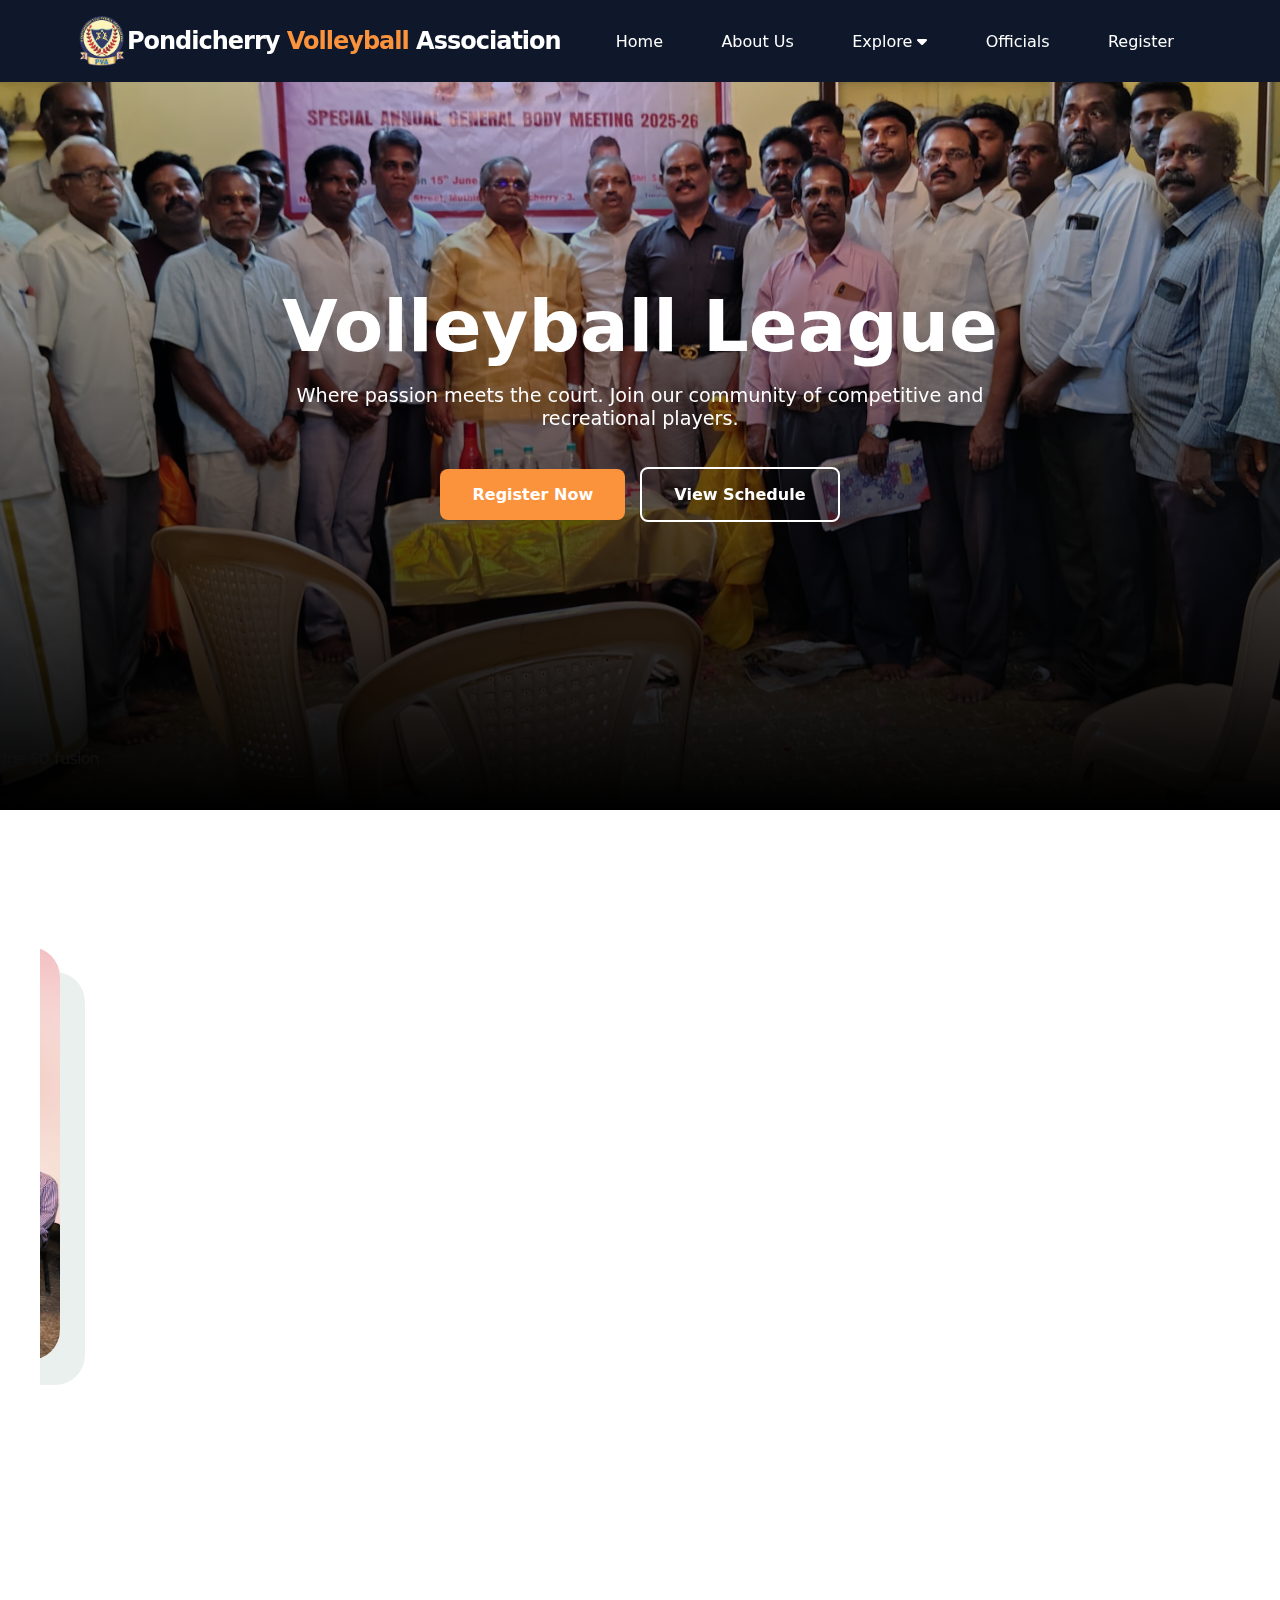
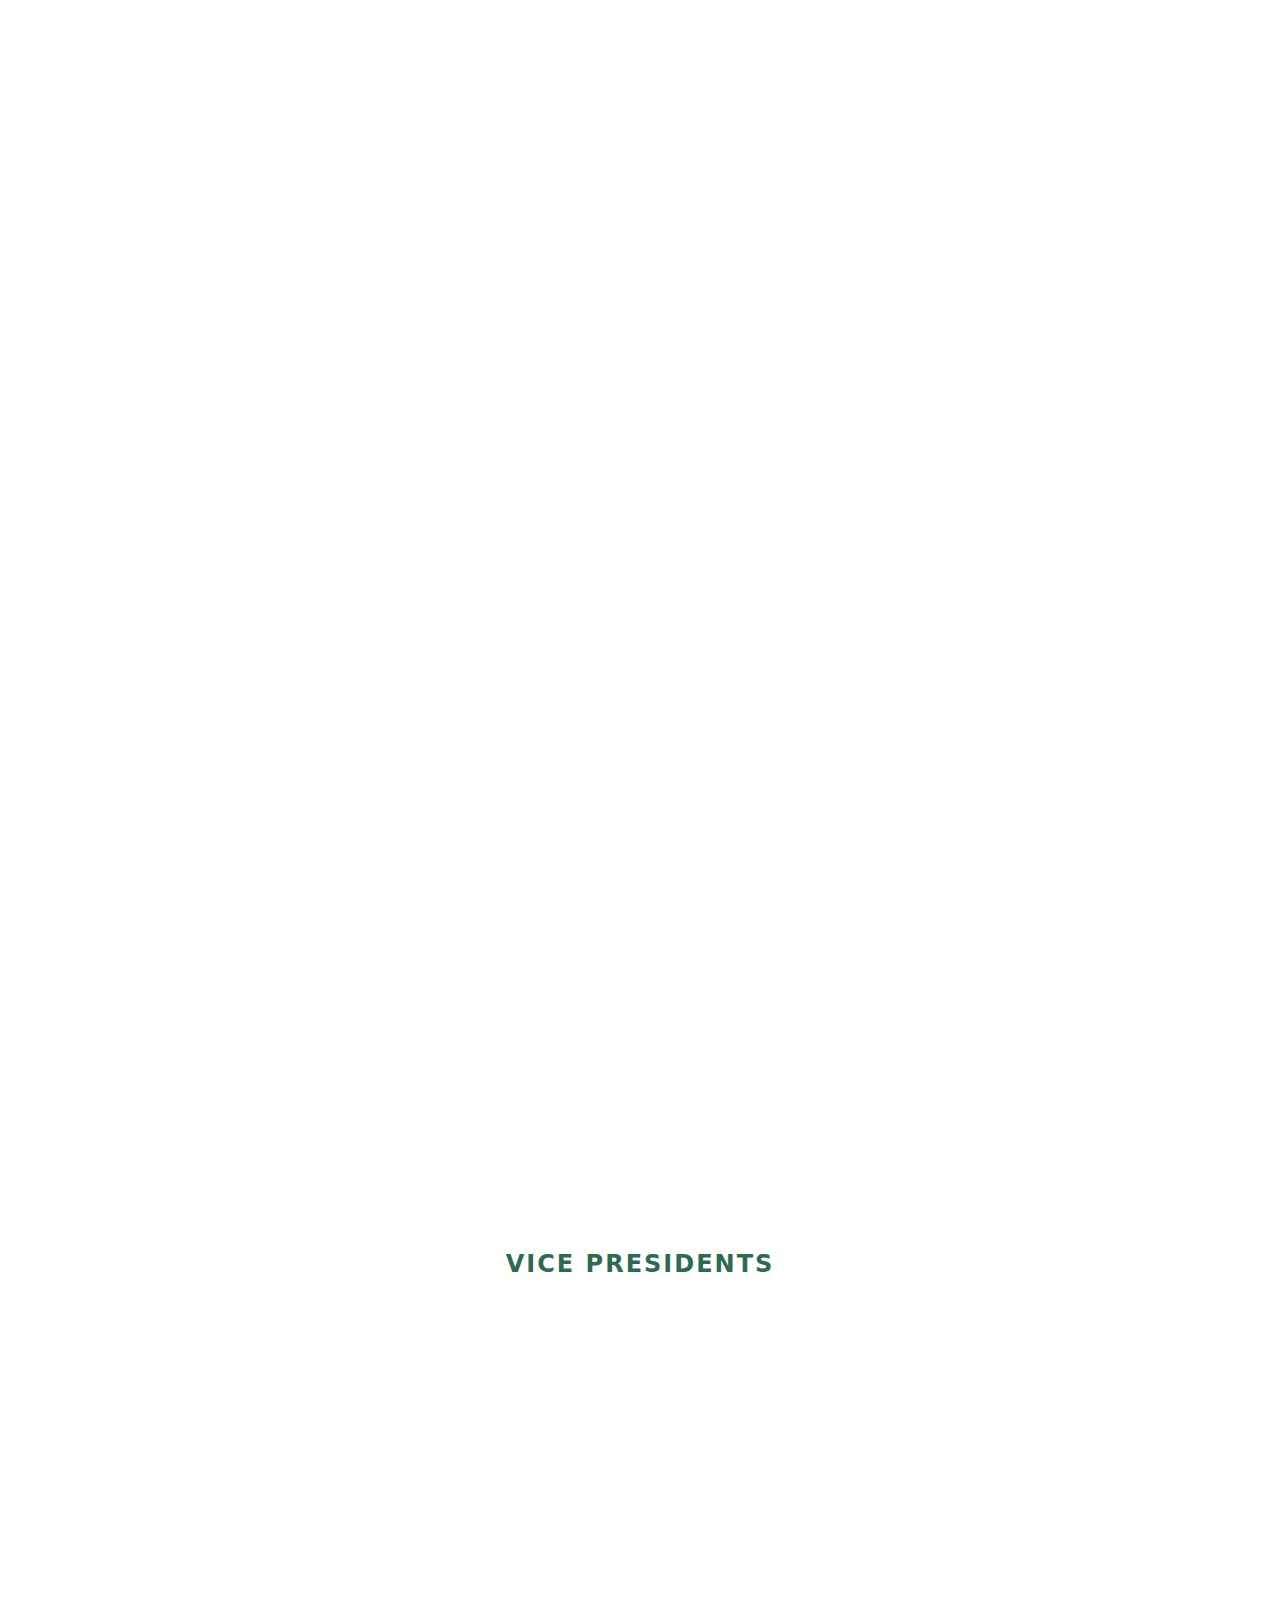
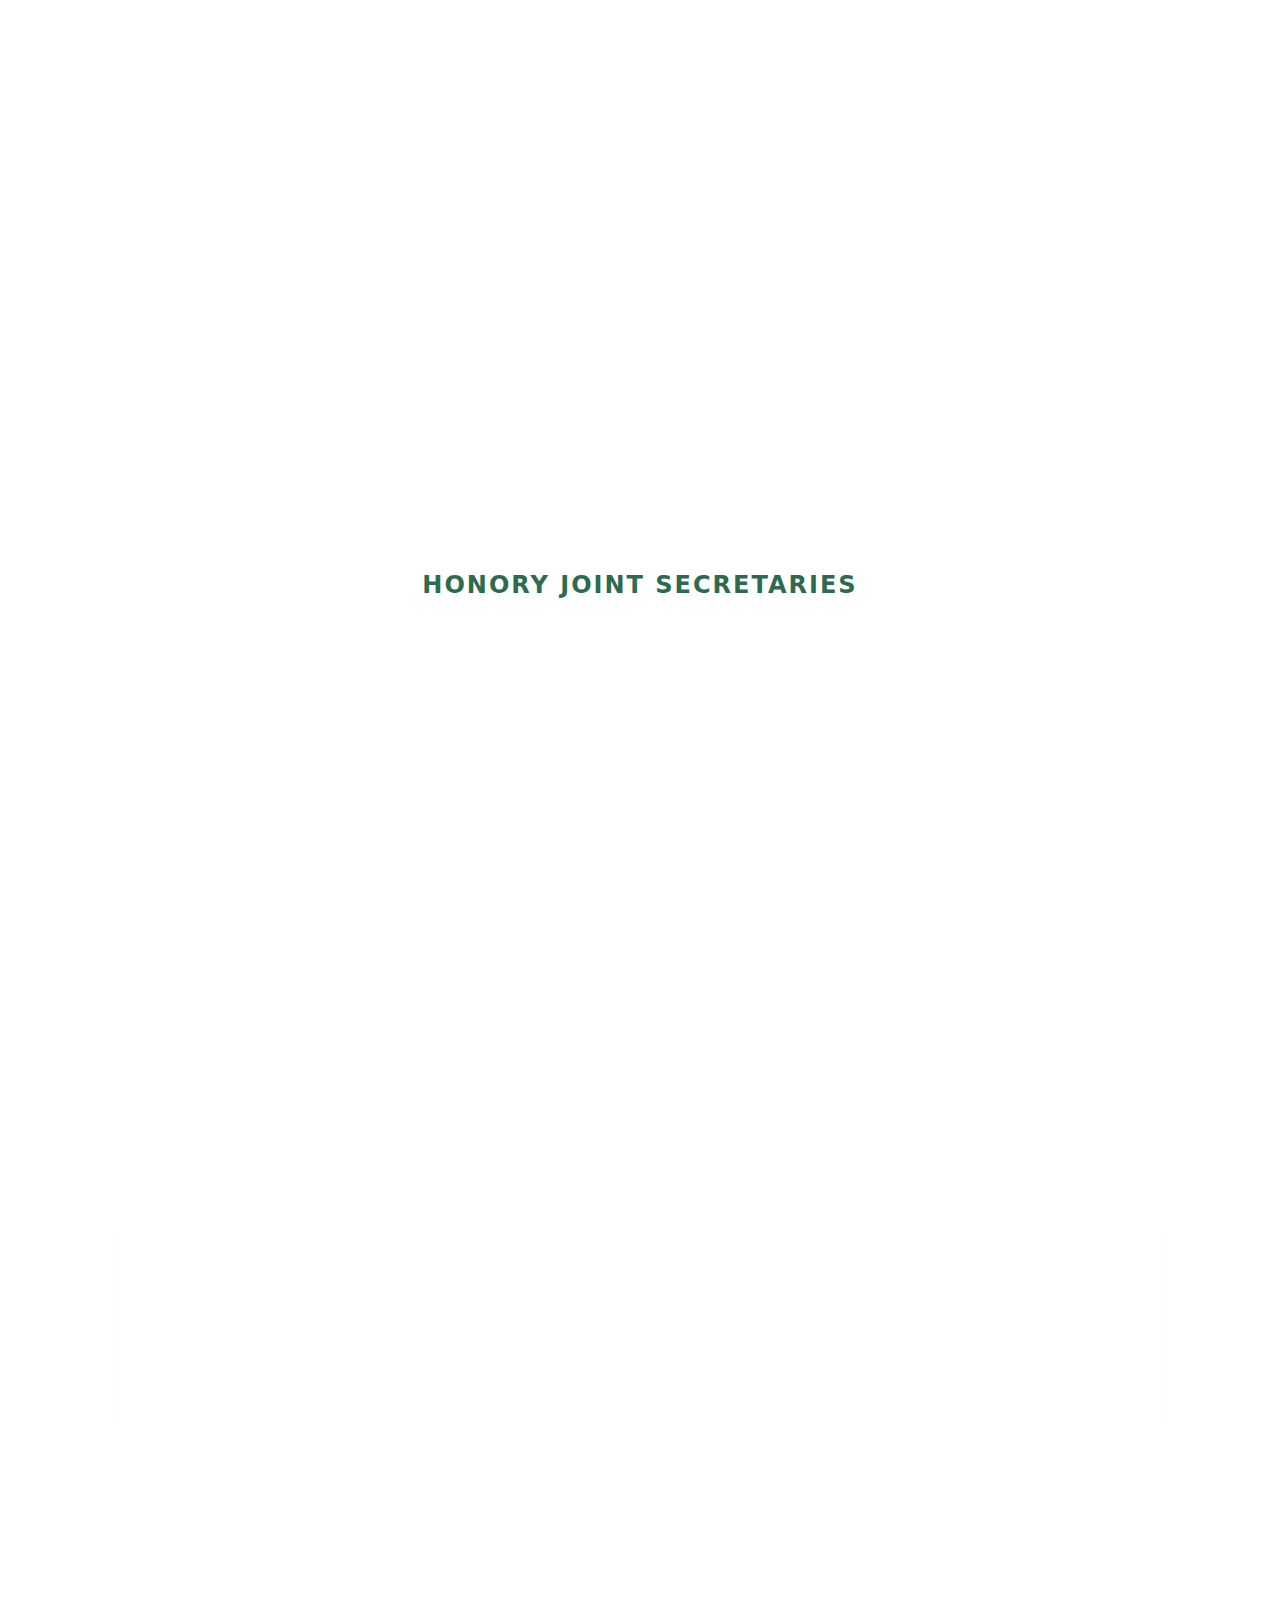
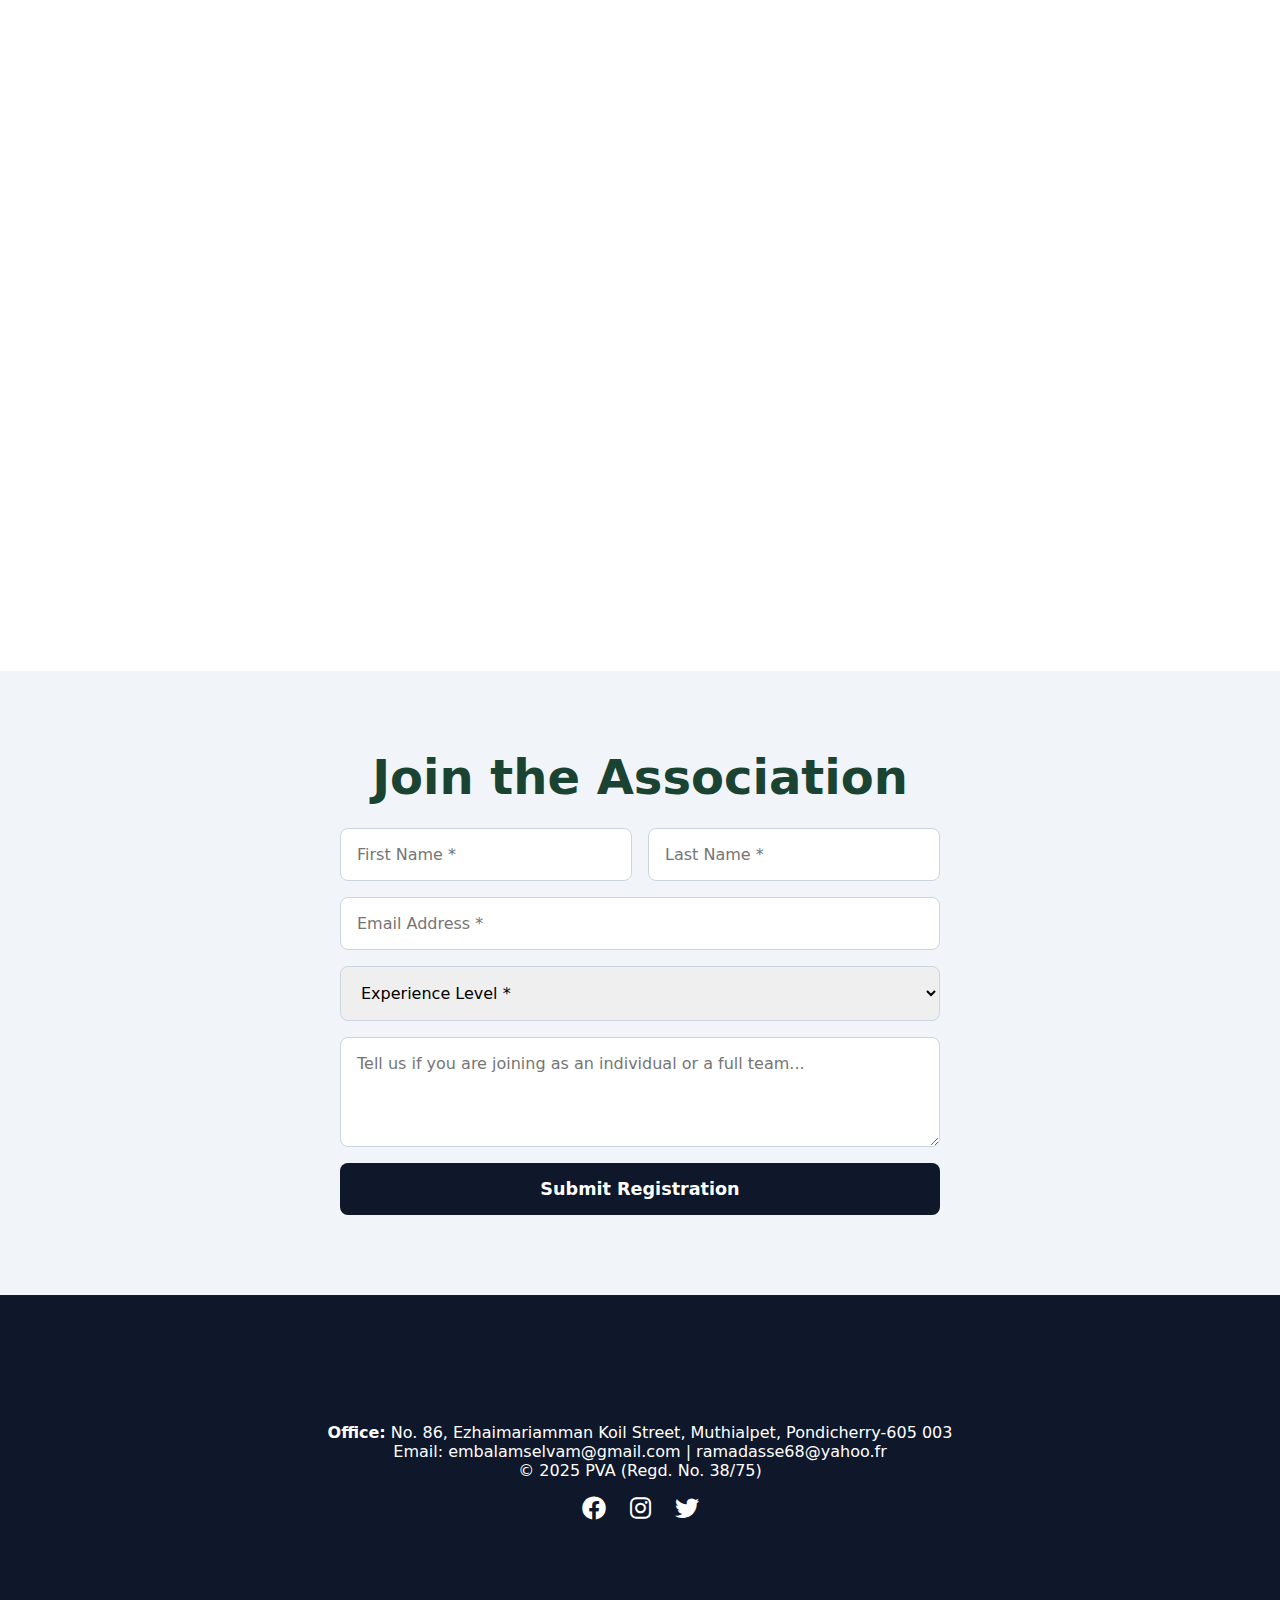
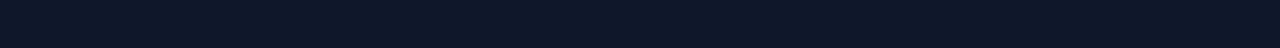
<file: index.html>
<!DOCTYPE html>
<html lang="en">
<head>
    <meta charset="UTF-8">
    <meta name="viewport" content="width=device-width, initial-scale=1.0">
    <title>Volleyball Association | Official Site</title>
    <link rel="icon" type="image/png" href="assets/Logo.webp">
    <link rel="stylesheet" href="style.css">
    <link href="https://unpkg.com/aos@2.3.1/dist/aos.css" rel="stylesheet">
    <link rel="stylesheet" href="https://cdnjs.cloudflare.com/ajax/libs/font-awesome/6.0.0/css/all.min.css">
</head>
<body draggable="false">

    <header>
        <nav class="navbar" data-aos="slide-down">
            <div style="flex-direction: row; display: flex; align-items: center;" data-aos="fade-down" data-aos-duration="2000">
                <img src="assets/Logo.webp" height="50px" width="50px">
                <div class="logo" > Pondicherry <span>Volleyball </span> Association</div>
            </div>
            <ul class="nav-links" id="navLinks">
                <li data-aos="fade-left" data-aos-duration="2000" data-aos-delay="0"><a href="#home">Home</a></li>
                <li data-aos="fade-left" data-aos-duration="2000" data-aos-delay="200"><a href="#aboutus">About Us</a></li>
                <li class="dropdown" data-aos="fade-left" data-aos-duration="2000" data-aos-delay="500">
                    <a href="javascript:void(0)" class="dropbtn" id="dropbtn">Explore <i class="fas fa-caret-down"></i></a>
                    <div class="dropdown-content" id="dropdown-content">
                        <a href="gallery.html">Gallery</a>
                        <a href="achievements.html">Achievements</a>
                        <a href="schedule.html">Schedules</a>
                    </div>
                </li>
                <li data-aos="fade-left" data-aos-duration="2000" data-aos-delay="400"><a href="#officials">Officials</a></li>
                <li data-aos="fade-left" data-aos-duration="2000" data-aos-delay="800"><a href="#register">Register</a></li>
            </ul>
            <div class="menu-toggle" id="mobile-menu">
                <i class="fas fa-bars"></i>
            </div>
        </nav>
    </header>

    <section id="home" class="hero">
        <div class="hero-content">
            <h1 data-aos="zoom-in" data-aos-duration="2000">Volleyball League</h1>
            <p data-aos="zoom-in" data-aos-duration="2000">Where passion meets the court. Join our community of competitive and recreational players.</p>
            <div data-aos="zoom-in" class="hero-btns">
                <a data-aos="fade-up" data-aos-duration="2000" href="#register" data-aos-delay="100" class="btn-primary">Register Now</a>
                <a data-aos="fade-up" data-aos-duration="2000" href="schedule.html" data-aos-delay="200" class="btn-outline">View Schedule</a>
            </div>
        </div>
    </section>

<section id="aboutus" class="aboutus">
    <div class="aboutus-container">
        <div class="aboutus-image" data-aos="slide-right" data-aos-duration="2000">
            <img src="assets/83847830d9c742bfb848a0b68385ca8f.jpg" alt="Volleyball Action">
        </div>
        
        <div class="aboutus-content">
            <h2 class="section-title" data-aos-duration="2000" data-aos="zoom-in">About Pondicherry Volleyball Association</h2>
            <p data-aos="fade-left" data-aos-duration="2000" data-aos-delay="100">Our mission is to identify, nurture, and promote volleyball talent across the region. We regularly organize state championships and coaching camps at the <strong>Indira Gandhi Sports Complex</strong> to prepare our athletes for National-level competitions.</p>
            
            <div class="about-highlights" data-aos-duration="1000" data-aos="fade-left">
                <div class="highlight" data-aos-duration="2000" data-aos="flip-left" data-aos-delay="200">
                    <i class="fas fa-check-circle"></i> Senior State Merits
                </div>
                <div class="highlight" data-aos-duration="2000" data-aos="flip-left" data-aos-delay="400">
                    <i class="fas fa-check-circle"></i> State Championships
                </div>
                <div class="highlight" data-aos-duration="2000" data-aos="flip-left" data-aos-delay="600">
                    <i class="fas fa-check-circle"></i> Professional Coaching
                </div>
            </div>
        </div>
    </div>
    <div class="aboutus-container">
        <div class="aboutus-content" data-aos="fade-right">
            <p class="registration-no" data-aos="flip-left" data-aos-duration="1000" >Regd. No.: 38/75</p>
            <p data-aos="fade-right">The Pondicherry Volleyball Association (PVA) is the governing body for volleyball in the Union Territory of Puducherry. We are proud to be <strong>affiliated with the Volleyball Federation of India</strong> and are an active member of the <strong>Puducherry State Sports Council</strong> and the <strong>Pondicherry Olympic Association</strong>.</p>
            
            <div class="about-highlights">
                <div class="highlight" data-aos-duration="2000" data-aos="flip-left" data-aos-delay="200">
                    <i class="fas fa-check-circle"></i> VFI Affiliated
                </div>
                <div class="highlight" data-aos-duration="2000" data-aos="flip-left" data-aos-delay="400">
                    <i class="fas fa-check-circle"></i> State Selections
                </div>
            </div>
        </div>
        <div class="aboutus-image" data-aos="fade-left">
            <img class="image" src="assets/vfi.png" alt="affiliated by image" width="200px" height="200px ">
        </div>
    </div>
</section>

    <section id="officials" class="container">
        <h3 class="section-title" data-aos="zoom-in">Leadership Team Behind Volleyball's Growth in Puducherry</h3>
        <div class="officials-grid">
            <div class="card" data-aos="fade-right" data-aos-duration="2000">
                <div class="images"> <img src="assets/president.png" alt="President image" width="100%" height="100%"></div>
                <h3>President</h3>
                <p><strong>Shri. Selvam. R</strong></p>
                <small>Hon'ble Speaker, Puducherry Legislative Assembly</small>
            </div>
            <div class="card" data-aos="fade-left" data-aos-delay="200" data-aos-duration="2000">
                <div class="images"> <img src="assets/IMG-20251227-WA0000.jpg   " alt="Secretary image" width="100%" height="100%"></div>
                <h3>Honory Secretary</h3>
                <p><strong>Shri. S. Ramadasse, B.A.,</strong></p>
                <small>Executive Member, VFI</small>
            </div>
        </div>
    
        <br>

<h2 class="section-title" data-aos="zoom-in text-center">Our Leadership Members</h2>

<div class="leadership-container">
    <h3 class="category-label">Vice Presidents</h3>
    <div class="leadership-flex">
        <div class="profile-card" data-aos="fade-up">
            <div class="profile-img">
                <img src="assets/sunderassu.png" alt="Shri. C. Sundararassu">
            </div>
            <div class="profile-details">
                <h4>Shri. C. Sundararassu</h4>
                <p class="role">Vice President</p>
                <div class="achievement">
                    <span><i class="fas fa-award"></i> 12 National Tournaments (Player)</span>
                    <span><i class="fas fa-award"></i> 6 National Tournaments (Referee)</span>
                </div>
            </div>
        </div>

        <div class="profile-card" data-aos="fade-up" data-aos-delay="100">
            <div class="profile-img">
                <img src="assets/IMG-20251228-WA0004.jpg" alt="Shri. S. Venugopal">
            </div>
            <div class="profile-details">
                <h4>Shri. S. Venugopal</h4>
                <p class="role">Vice President</p>
                <div class="achievement">
                    <span><i class="fas fa-volleyball-ball"></i> Indian Volleyball Coach</span>
                </div>
            </div>
        </div>
        <div class="profile-card" data-aos="fade-up" data-aos-delay="100">
            <div class="profile-img">
                <img src="assets/IMG-20251228-WA0003.jpg" alt="Shri. V. Nagaradj">
            </div>
            <div class="profile-details">
                <h4>Shri. V. Nagaradj <span style="font-size: 11px; color:#1b4332;"> M.C.A</span> </h4>
                <p class="role">Vice President</p>
                <div class="achievement">
                    <span><i class="fas fa-award"></i> Mini Nationals Player</span>
                    <span><i class="fas fa-award"></i> Sub Junior Nationals Player</span>
                    <span><i class="fas fa-award"></i> Senior National Team Manager</span>
                </div>
            </div>
        </div>
    </div>

    <h3 class="category-label">Honory Joint Secretaries</h3>
    <div class="leadership-flex">
        <div class="profile-card" data-aos="fade-up">
            <div class="profile-img">
                <img src="assets/Mourougayane.jpg" alt="Shri. V.M.P. Mourougayane">
            </div>
            <div class="profile-details">
                <h4>Shri. V.M.P. Mourougayane</h4>
                <p class="role">Honory Joint Secretary</p>
                <ul class="credentials">
                    <li>M.Sc., M.A., B.L., PGDFL</li>
                    <li>Advocate & Notary Public, Govt. of India</li>
                </ul>
            </div>
        </div>

        <div class="profile-card" data-aos="fade-up" data-aos-delay="100">
            <div class="profile-img">
                <img src="assets/venkata sudhakar reddy.jpeg" alt="Dr. M.Venkata Sudhakar Reddy">
            </div>
            <div class="profile-details">
                <h4>Dr. M.Venkata Sudhakar Reddy</h4>
                <p class="role">Honory Joint Secretary</p>
                <ul class="credentials">
                    <li>B.D.S. (Chief Dental Surgeon)</li>
                    <li>Managing Director, Dr. Reddy's Dental Centre</li>
                </ul>
            </div>
        </div>
    </div>
</div>

        <br>
    
        <h2 class="section-title"  data-aos="zoom-in">Our Leadership Members</h2>
        <div class="leadership-tier" style="overflow: hidden;">
            <div class="tier-group" data-aos="slide-right">
                <h3>Vice Presidents</h3>
                <ul>
                    <li>Shri. C. Sundararassu</li>
                    <li>Shri. S. Venugopal <small>(Indian Volleyball Coach)</small></li>
                    <li>Shri. V. Nagaradj, <small>M.C.A.</small></li>
                </ul>
            </div>
            <div class="tier-group" data-aos="slide-up">
                <h3>Honory Joint Secretaries</h3>
                <ul>
                    <li>Shri. V.M.P. Mourougayane, <small>M.Sc., M.A., B.L., PGDFL</small></li>
                    <li>Shri. Dr. M.Venkata Sudhakar Reddy, <small>B.D.S. (Chief Dental Surgeon)</small></li>
                </ul>
            </div>
            <div class="tier-group" data-aos="slide-left">
                <h3>Treasurer</h3>
                <ul>
                    <li>Shri. R.Venkatchalam</li>
                </ul>
            </div>
        </div>
    
        <h3 class="sub-heading" data-aos="zoom-in">Executive Committee Members</h3>
        <div class="ec-flex">
            <div class="member-card" data-aos="fade-up" data-aos-delay="0" data-aos-duration="2000">
                <div class="card-image">
                    <img src="assets/default.png" alt="PVA Logo">
                </div>
                <div class="card-info">
                    <p class="member-name">Shri. A.B. Ramanan</p>
                </div>
            </div>
    
            <div class="member-card" data-aos="fade-up" data-aos-delay="200" data-aos-duration="2000">
                <div class="card-image">
                    <img src="assets/harikrishna.png" alt="PVA Logo">
                </div>
                <div class="card-info">
                    <p class="member-name">Shri. S. Arikrishnan</p>
                </div>
            </div>
    
            <div class="member-card" data-aos="fade-up" data-aos-delay="400" data-aos-duration="2000">
                <div class="card-image">
                    <img src="assets/IMG-20251228-WA0028.jpg" alt="PVA Logo">
                </div>
                <div class="card-info">
                    <p class="member-name">Shri. R. Sugumaran</p>
                </div>
            </div>
    
            <div class="member-card" data-aos="fade-up" data-aos-delay="600" data-aos-duration="2000">
                <div class="card-image">
                    <img src="assets/IMG-20251228-WA0027.jpg" alt="PVA Logo">
                </div>
                <div class="card-info">
                    <p class="member-name">Shri. A. Vengadasan @ Perumal</p>
                </div>
            </div>
    
            <div class="member-card" data-aos="fade-up" data-aos-delay="0" data-aos-duration="2000">
                <div class="card-image">
                    <img src="assets/sanathkumar.jpg" alt="PVA Logo">
                </div>
                <div class="card-info">
                    <p class="member-name">Shri. J. Santhakumar</p>
                </div>
            </div>
    
            <div class="member-card" data-aos="fade-up" data-aos-delay="200" data-aos-duration="2000">
                <div class="card-image">
                    <img src="assets/datchana.png" alt="PVA Logo">
                </div>
                <div class="card-info">
                    <p class="member-name">Shri. V. Datchana</p>
                </div>
            </div>
    
            <div class="member-card" data-aos="fade-up" data-aos-delay="400" data-aos-duration="2000">
                <div class="card-image">
                    <img src="assets/Vennemany.jpg" alt="PVA Logo">
                </div>
                <div class="card-info">
                    <p class="member-name">Shri. C. Vennemany</p>
                </div>
            </div>
            <div class="member-card" data-aos="fade-up" data-aos-delay="600" data-aos-duration="2000">
                <div class="card-image">
                    <img src="assets/vishu.png" alt="PVA Logo">
                </div>
                <div class="card-info">
                    <p class="member-name">Shri. P. Visvassoundaram</p>
                </div>
            </div>
        </div>
    </section>

    <!-- <section id="officials" class="container">
        <h2 class="section-title" data-aos="zoom-in">Association Officials</h2>
        <div class="officials-grid">
            <div class="card" data-aos="fade-up" data-aos-duration="2000">
                <div class="images"> <img src="assets/Logo.webp" alt="President image" width="100%" height="100%"></div>
                <h3>President</h3>
                <p><strong>Shri. Selvam. R</strong></p>
                <small>Hon'ble Speaker, Puducherry Legislative Assembly</small>
            </div>
            <div class="card" data-aos="fade-up" data-aos-delay="200" data-aos-duration="2000">
                <div class="images"> <img src="assets/Logo.webp" alt="President image" width="100%" height="100%"></div>
                <h3>Honory Secretary</h3>
                <p><strong>Shri. S. Ramadasse, B.A.,</strong></p>
                <small>Executive Member, VFI</small>
            </div>
            <div class="card" data-aos="fade-up" data-aos-delay="200" data-aos-duration="2000">
                <div class="images"> <img src="assets/Logo.webp" alt="President image" width="100%" height="100%"></div>
                <h3>Vice President</h3>
                <p><strong>Shri. C.Sundararassu</strong></p>
            </div>
            <div class="card" data-aos="fade-up" data-aos-delay="200" data-aos-duration="2000">
                <div class="images"> <img src="assets/Logo.webp" alt="President image" width="100%" height="100%"></div>
                <h3>Vice President</h3>
                <p><strong>Shri. S.Venugopal</strong></p>
                <small>Indian Volleyball Coach</small>
            </div>
            <div class="card" data-aos="fade-up" data-aos-delay="200" data-aos-duration="2000">
                <div class="images"> <img src="assets/Logo.webp" alt="President image" width="100%" height="100%"></div>
                <h3>Vice President</h3>
                <p><strong>Shri. V.Nagaradj</strong></p>
                <small>M.C.A.,</small>
            </div>
            <div class="card" data-aos="fade-up" data-aos-delay="400" data-aos-duration="2000">
                <div class="images"> <img src="assets/Logo.webp" alt="President image" width="100%" height="100%"></div>
                <h3>Treasurer</h3>
                <p><strong>Shri. R. Venkatchalam</strong></p>
            </div>
        </div>
    </section> -->

    <section id="register" class="registration-section">
        <div class="container">
            <h2 class="section-title">Join the Association</h2>
            <form id="regForm" class="contact-form">
                <div class="form-row">
                    <input type="text" name="First name" placeholder="First Name *" required>
                    <input type="text" name="Last Name" placeholder="Last Name *" required>
                </div>
                <input type="email" name="email" placeholder="Email Address *" required>
                <select required name="Experience">
                    <option value="" disabled selected>Experience Level <span style="color: red;">*</span> </option>
                    <option value="beginner (C)">Beginner (C)</option>
                    <option value="intermediate (B/BB)">Intermediate (B/BB)</option>
                    <option value="advanced (A/Open)">Advanced (A/Open)</option>
                </select>
                <textarea name="message" placeholder="Tell us if you are joining as an individual or a full team..." rows="4"></textarea>
                <button type="submit" class="btn-submit">Submit Registration</button>
            </form>
        </div>
    </section>

    <footer>
        <div class="footer-content">
        </div>
        <div class="container">
            <p><strong>Office:</strong> No. 86, Ezhaimariamman Koil Street, Muthialpet, Pondicherry-605 003</p>
            <p>Email: embalamselvam@gmail.com | ramadasse68@yahoo.fr</p>
            <p class="copyright">&copy; 2025 PVA (Regd. No. 38/75)</p>
            <div class="socials">
                <i class="fab fa-facebook"></i>
                <i class="fab fa-instagram"></i>
                <i class="fab fa-twitter"></i>
            </div>
        </div>
    </footer>
    <script src="https://unpkg.com/aos@2.3.1/dist/aos.js"></script>
    <script src="script.js"></script>
    <script>
        AOS.init({once:true});
    </script>
</body>
</html>
</file>
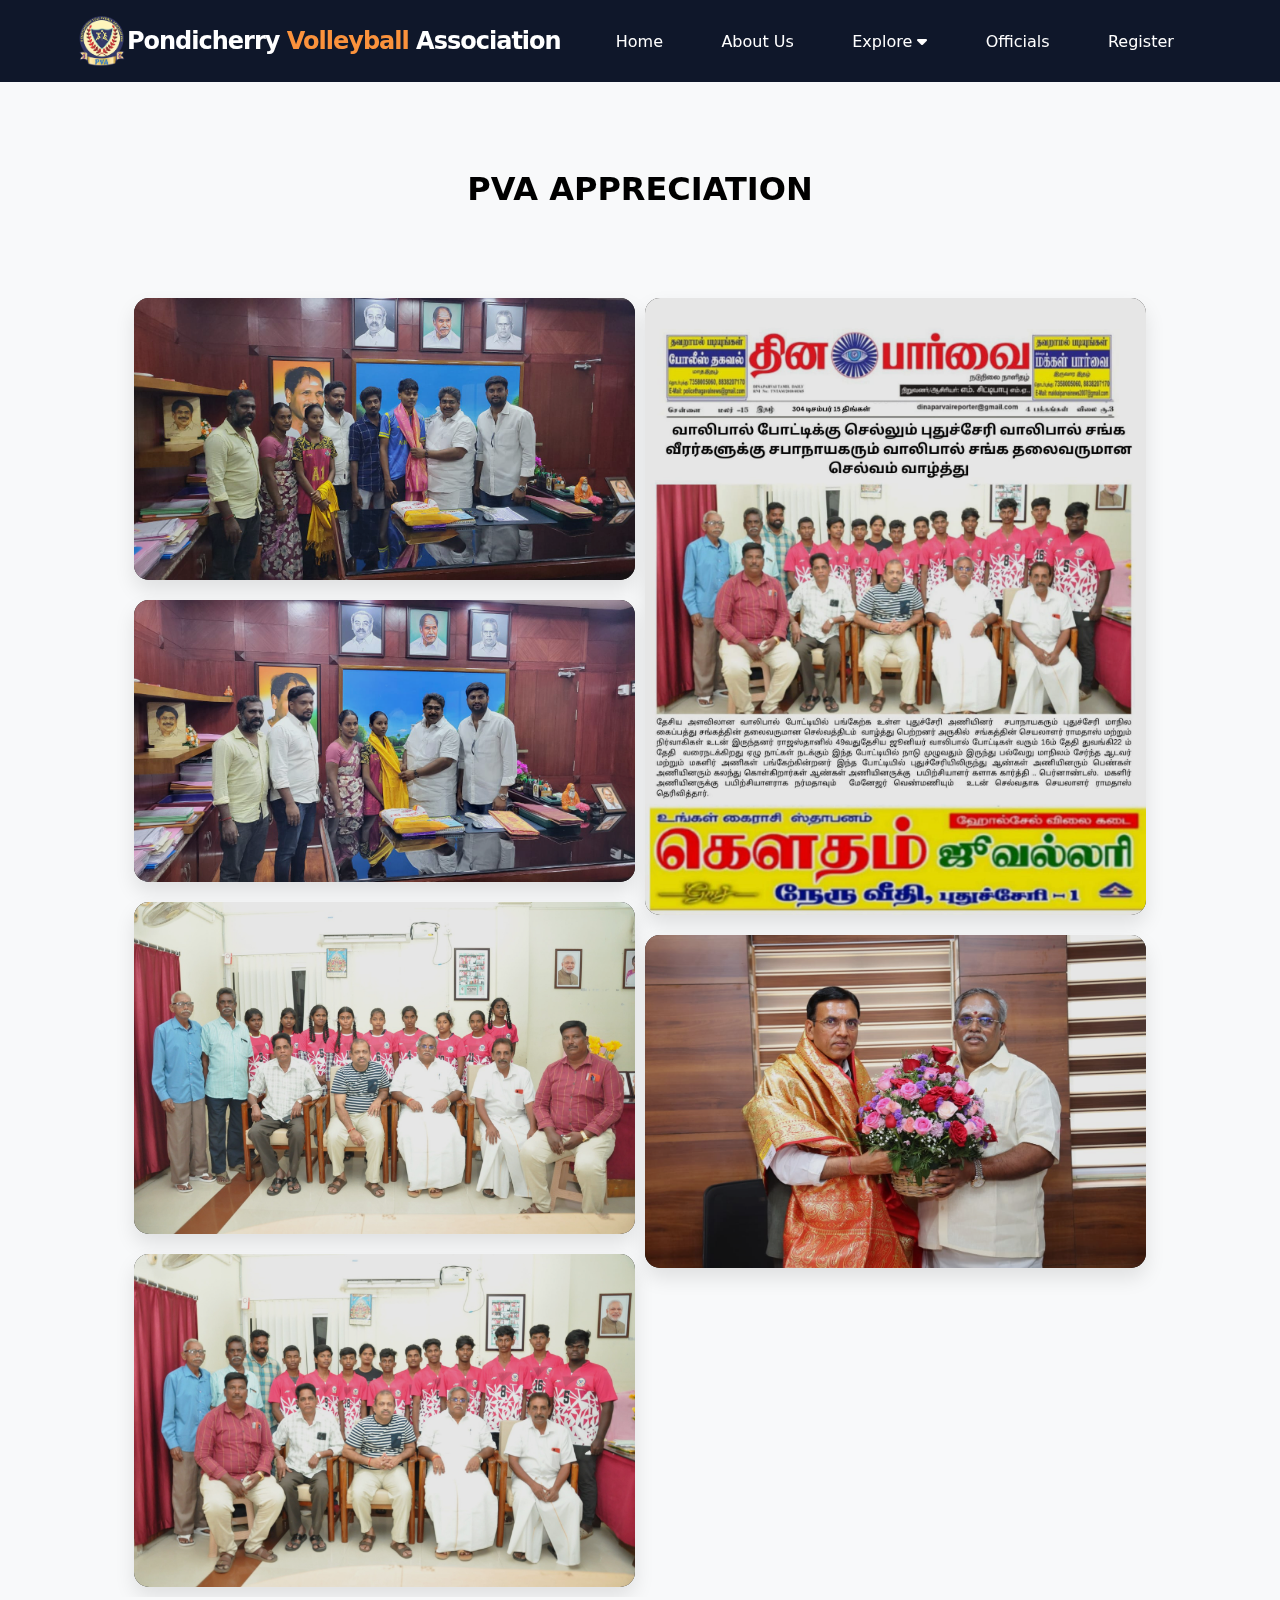
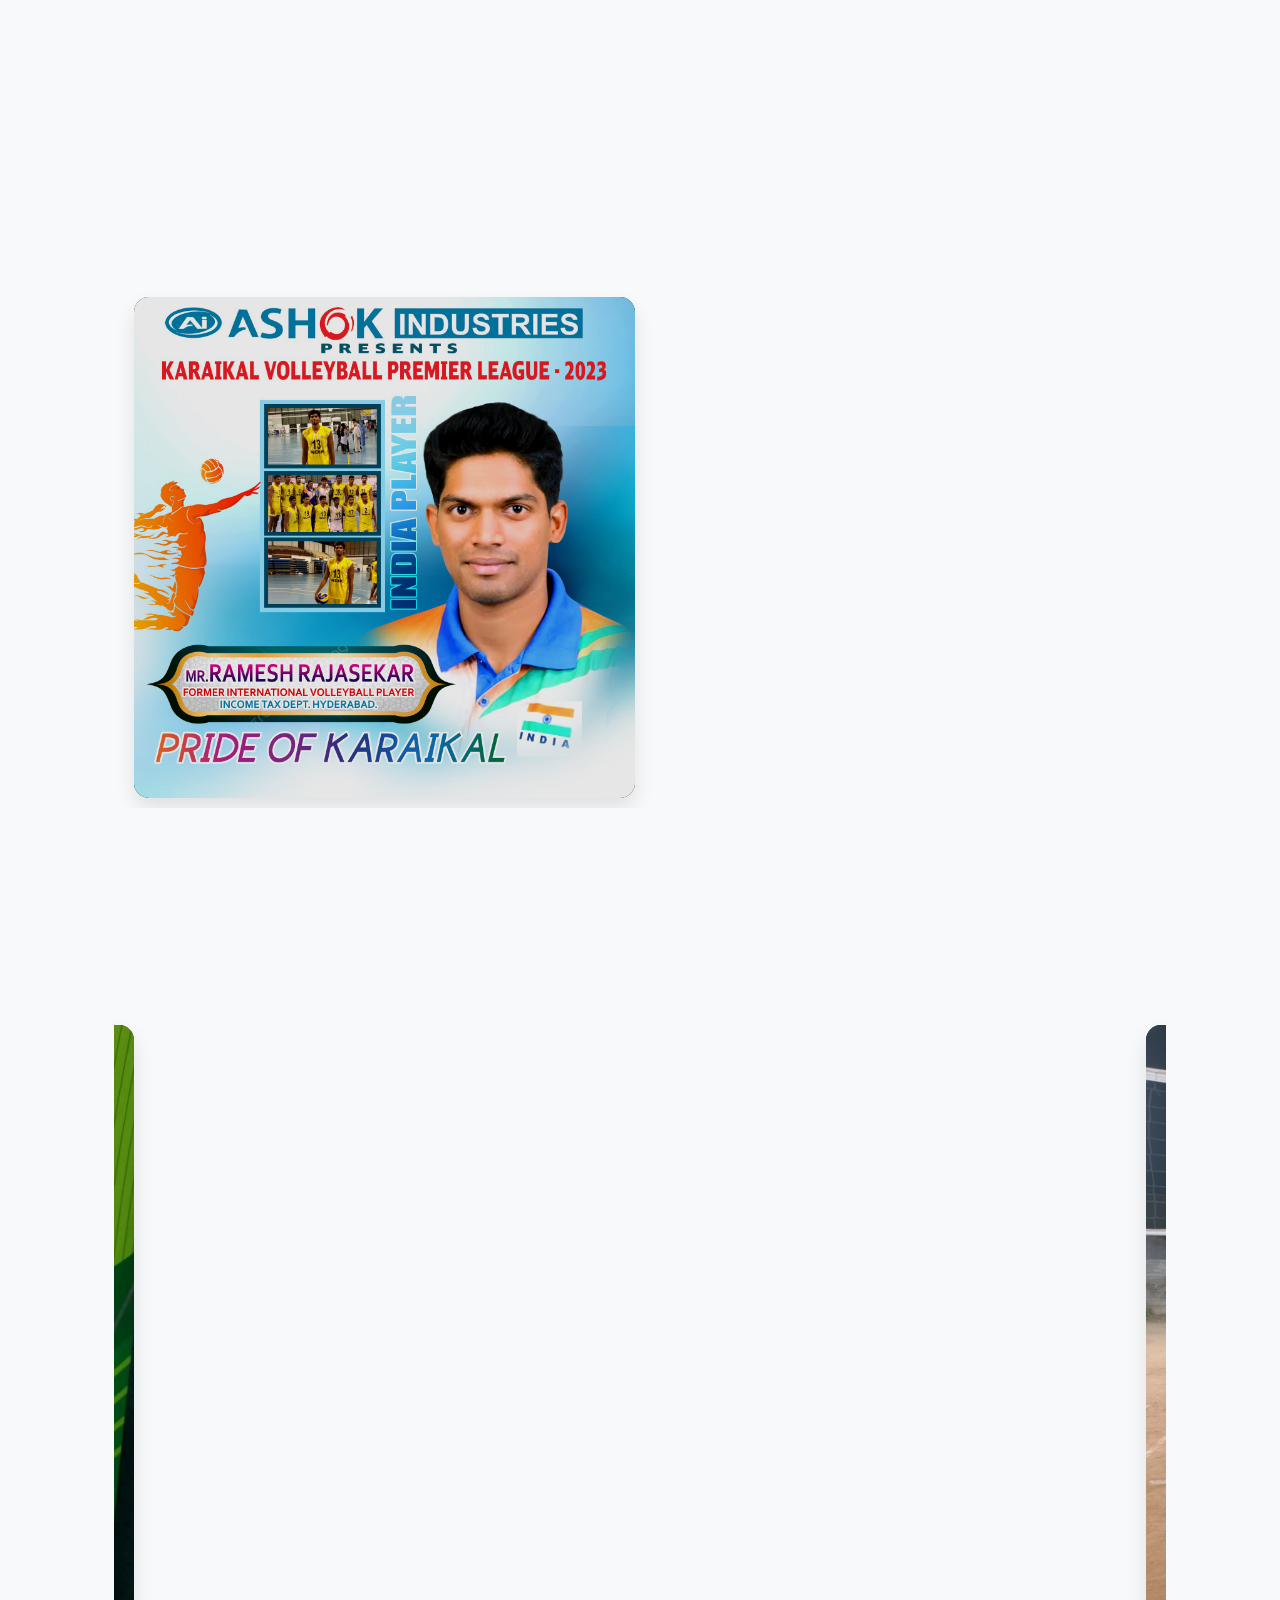
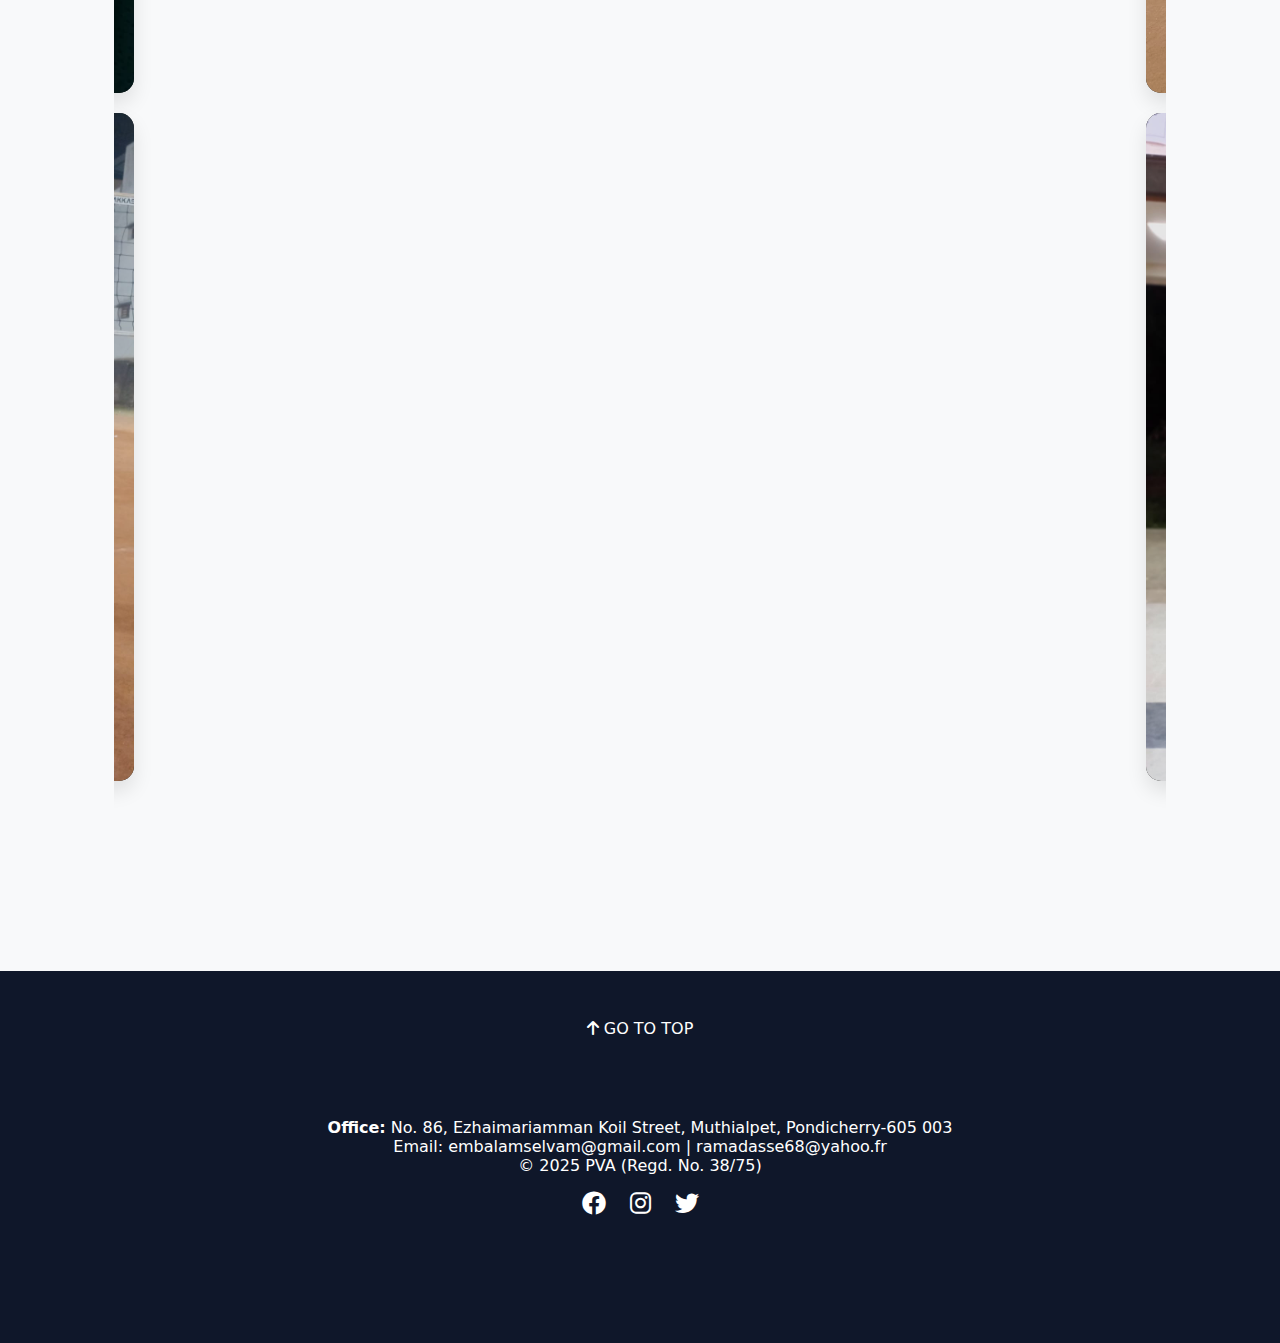
<file: achievements.html>
<!DOCTYPE html>
<html lang="en">

<head>
    <meta charset="UTF-8">
    <meta name="viewport" content="width=device-width, initial-scale=1.0">
    <title>Volleyball Association | Official Site</title>
    <link rel="icon" type="image/png" href="assets/Logo.webp">
    <link rel="stylesheet" href="style.css">
    <link href="https://unpkg.com/aos@2.3.1/dist/aos.css" rel="stylesheet">
    <link rel="stylesheet" href="https://cdnjs.cloudflare.com/ajax/libs/font-awesome/6.0.0/css/all.min.css">
</head>

<body draggable="false">
    <header>
        <nav class="navbar" data-aos="slide-down">
            <div style="flex-direction: row; display: flex; align-items: center;" data-aos="fade-down"
                data-aos-duration="2000">
                <img src="assets/Logo.webp" height="50px" width="50px">
                <div class="logo"> Pondicherry <span>Volleyball </span> Association</div>
            </div>
            <ul class="nav-links" id="navLinks">
                <li data-aos="fade-left" data-aos-duration="2000" data-aos-delay="0"><a href="index.html#home">Home</a>
                </li>
                <li data-aos="fade-left" data-aos-duration="2000" data-aos-delay="200"><a
                        href="index.html#aboutus">About Us</a></li>
                <li class="dropdown" data-aos="fade-left" data-aos-duration="2000" data-aos-delay="500">
                    <a href="javascript:void(0)" class="dropbtn">Explore <i class="fas fa-caret-down"></i></a>
                    <div class="dropdown-content">
                        <a href="gallery.html">Gallery</a>
                        <a href="schedule.html">Schedules</a>
                    </div>
                </li>
                <li data-aos="fade-left" data-aos-duration="2000" data-aos-delay="400"><a
                        href="index.html#officials">Officials</a></li>
                <li data-aos="fade-left" data-aos-duration="2000" data-aos-delay="800"><a
                        href="index.html#register">Register</a></li>
            </ul>
            <div class="menu-toggle" id="mobile-menu">
                <i class="fas fa-bars"></i>
            </div>
        </nav>
    </header>

    <section class="gallery-section">
        <h1 style="text-align: center; width: 100%; margin-top: 10vh;" data-aos="zoom-in">PVA APPRECIATION</h1>
        <div class="container">
            <div class="gallery-grid">
                <div class="gallery-item" data-aos="slide-right" data-aos-once="true">
                    <img src="assets/APPRECIATION-01.jpg" alt="Award Ceremony" loading="lazy"  >
                    <div class="gallery-caption">
                        <h3>PVA Junior Boys Volleyball National Rajasthan 2025</h3>
                        <p>our Honourable Speaker Govt. Of Pondicherry and President Pondicherry Volleyball Association
                        </p>
                    </div>
                </div>
                <div class="gallery-item" data-aos="slide-right" data-aos-delay="200" data-aos-once="true">
                    <img src="assets/APPRECIATION-02.jpg" alt="Award Ceremony" loading="lazy"  >
                    <div class="gallery-caption">
                        <h3>PVA Junior Girls Volleyball National Rajasthan 2025</h3>
                        <p>our Honourable Speaker Govt. Of Pondicherry and President Pondicherry Volleyball Association
                        </p>
                    </div>
                </div>
                <div class="gallery-item" data-aos="slide-right" data-aos-once="true">
                    <img src="assets/APPRECIATION-03.jpg" alt="Award Ceremony" loading="lazy"  >
                    <div class="gallery-caption">
                        <h3>PVA Junior Girls Volleyball National Rajasthan 2025</h3>
                    </div>
                </div>
                <div class="gallery-item" data-aos="slide-right" data-aos-once="true">
                    <img src="assets/APPRECIATION-04.jpg" alt="Award Ceremony" loading="lazy"  >
                    <div class="gallery-caption">
                        <h3>PVA Junior Boys Volleyball National Rajasthan 2025</h3>
                    </div>
                </div>
                <div class="gallery-item" data-aos="slide-left" data-aos-once="true">
                    <img src="assets/APPRECIATION-06.jpg" alt="Award Ceremony" loading="lazy"  >
                    <div class="gallery-caption">
                        <p>NEWS PAPER ANNOUNCEMENT FOR WINNING TEAM</p>
                    </div>
                </div>
                <div class="gallery-item" data-aos="slide-left" data-aos-once="true">
                    <img src="assets/APPRECIATION_01.jpg" alt="Award Ceremony" loading="lazy"  >
                    <div class="gallery-caption">
                        <h3>Metting with VFI members</h3>
                        <p>Our Honourable president metting VFI members </p>
                    </div>
                </div>
            </div>
        </div>
        <h1 style="text-align: center; width: 100%; margin-top: 1vh;" data-aos="zoom-in">OUR INTERNATIONAL VOLLEYBALL
            PLAYERS</h1>
        <h1 style="text-align: center; width: 100%; margin-top: 5vh;" data-aos="zoom-in">PRIDE OF KARAIKAL</h1>
        <div class="container">
            <div class="gallery-grid">
                <div class="gallery-item" data-aos="slide-right" data-aos-once="true">
                    <img src="assets/APPRECIATION-05.jpg" alt="Award Ceremony" loading="lazy"  >
                    <div class="gallery-caption">
                        <h3>PRIDE OF KARAIKAL</h3>
                        <P>Former International Volleyball Player</P>
                    </div>
                </div>
            </div>
        </div>
        <h1 style="text-align: center; width: 100%; margin-top: 1vh;" data-aos="zoom-in">NARMADHA.P</h1>
        <div class="container">
            <div class="gallery-grid">
                <div class="gallery-item" data-aos="slide-right" data-aos-once="true">
                    <img src="assets/APPRECIATION-08.jpg" alt="Award Ceremony" loading="lazy"  >
                    <div class="gallery-caption">
                        <h3>Narmadha.P</h3>
                        <p>Indian Volleyball Player & Chief coach for Junior National girls team at Phinai, Rajasthan
                        </p>
                    </div>
                </div>
                <div class="gallery-item" data-aos="slide-right" data-aos-once="true">
                    <img src="assets/APPRECIATION-10.jpg" alt="Award Ceremony" loading="lazy"  >
                    <div class="gallery-caption">
                        <h3>Narmadha.P</h3>
                        <p>1. South Asian games at Guwahati-Gold</p>
                        <p>2. Friendship cup at Seychelles - Gold</p>
                    </div>
                </div>
                <div class="gallery-item" data-aos="slide-left" data-aos-once="true">
                    <img src="assets/APPRECIATION-09.jpg" alt="Award Ceremony" loading="lazy"  >
                    <div class="gallery-caption">
                        <h3>Narmadha.P</h3>
                        <p>1. South Asian Championship at nepal- Gold</p>
                        <p>2. Senior National at chennai-Gold</p>
                        <p>3. Senior beach National at chennai- Gold</p>
                    </div>
                </div>
                <div class="gallery-item" data-aos="slide-left" data-aos-once="true">
                    <img src="assets/APPRECIATION-07.jpg" alt="Award Ceremony" loading="lazy"  >
                    <div class="gallery-caption">
                        <h3>Narmadha.P</h3>
                        <p>1. Asian Championship in China -7 th place</p>
                        <p>2. National games at Kerala- bronze</p>
                    </div>
                </div>
            </div>
        </div>
    </section>

    <footer>
        <div class="footer-content">
            <div><a href="#" style="text-decoration: none; color: white;"><i class="fa fa-arrow-up"
                        style="animation: float 1s ease-in-out infinite;"></i> GO TO TOP </a></div>
            <div class="container">
                <p><strong>Office:</strong> No. 86, Ezhaimariamman Koil Street, Muthialpet, Pondicherry-605 003</p>
                <p>Email: embalamselvam@gmail.com | ramadasse68@yahoo.fr</p>
                <p class="copyright">&copy; 2025 PVA (Regd. No. 38/75)</p>
                <div class="socials">
                    <i class="fab fa-facebook"></i>
                    <i class="fab fa-instagram"></i>
                    <i class="fab fa-twitter"></i>
                </div>
            </div>
        </div>
    </footer>

    <script src="https://unpkg.com/aos@2.3.1/dist/aos.js"></script>
    <script src="script.js"></script>
    <script>
        AOS.init();
    </script>
</body>

</html>
</file>
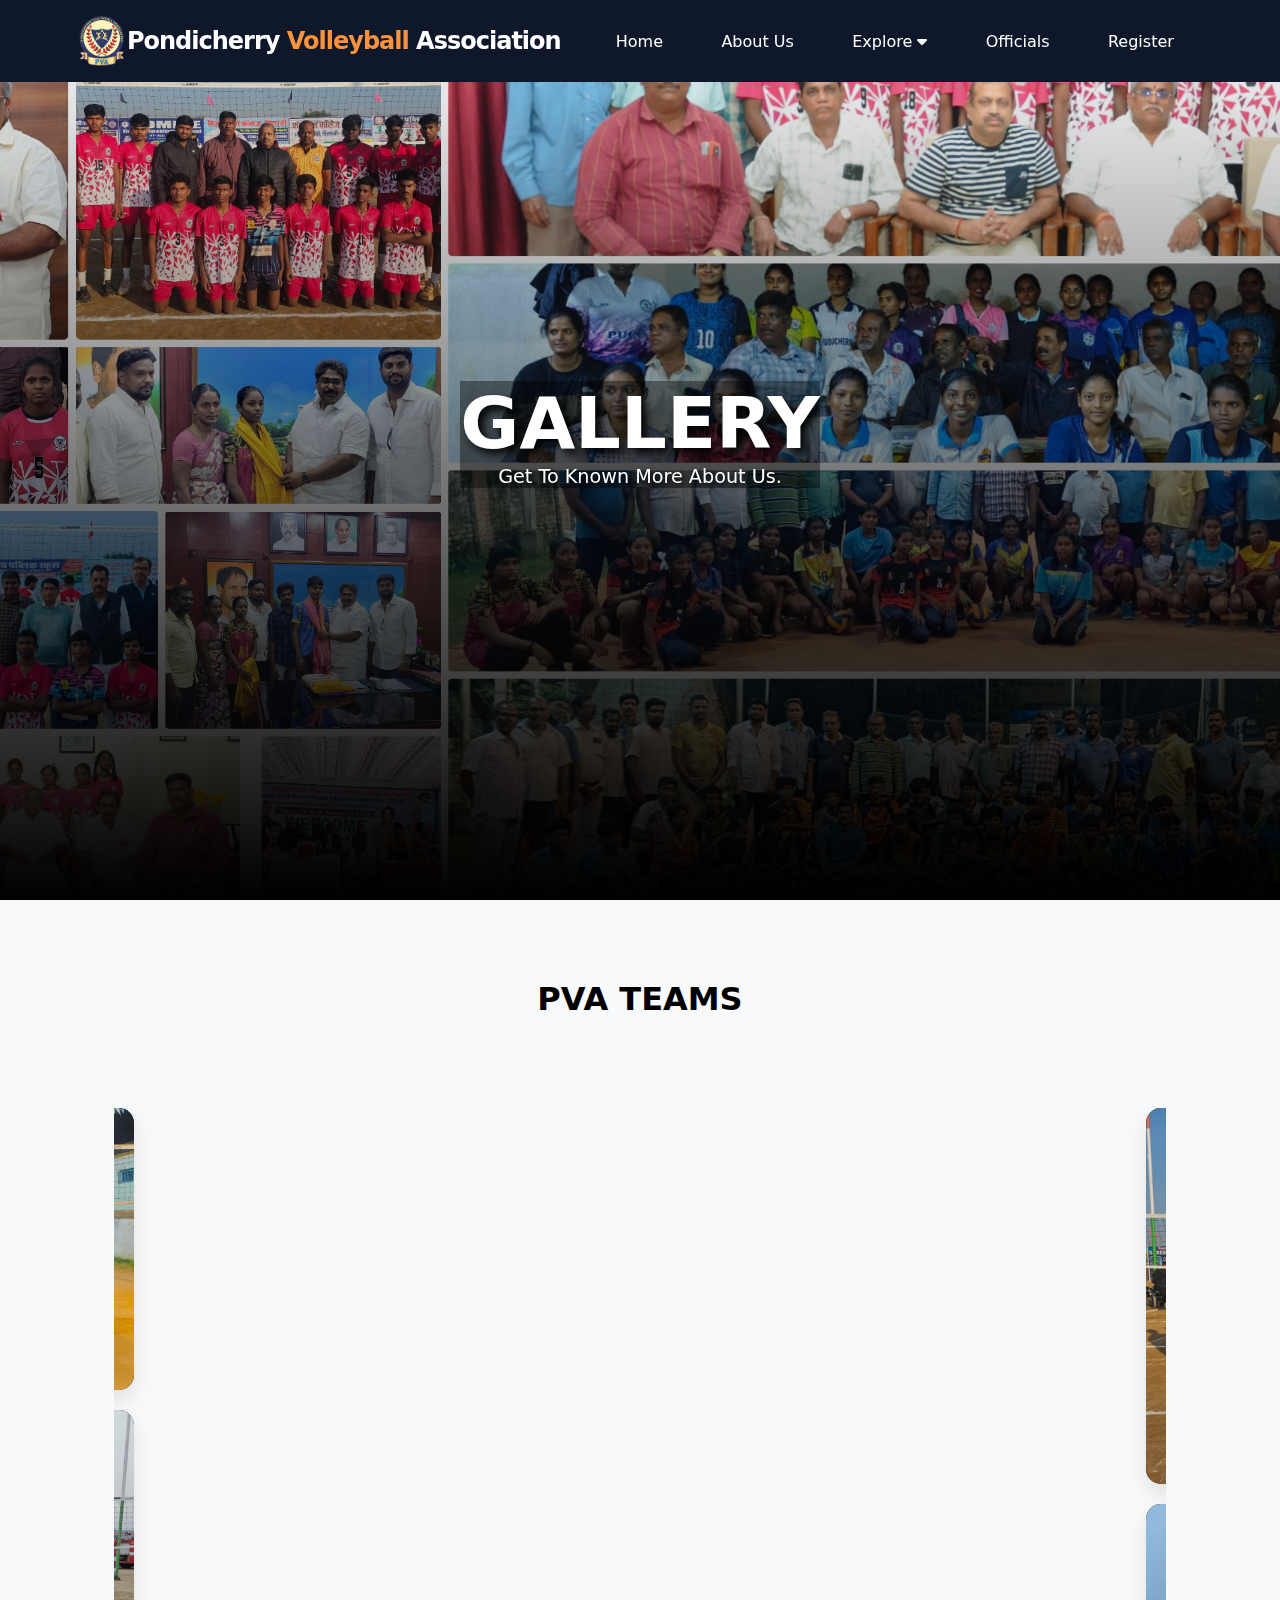
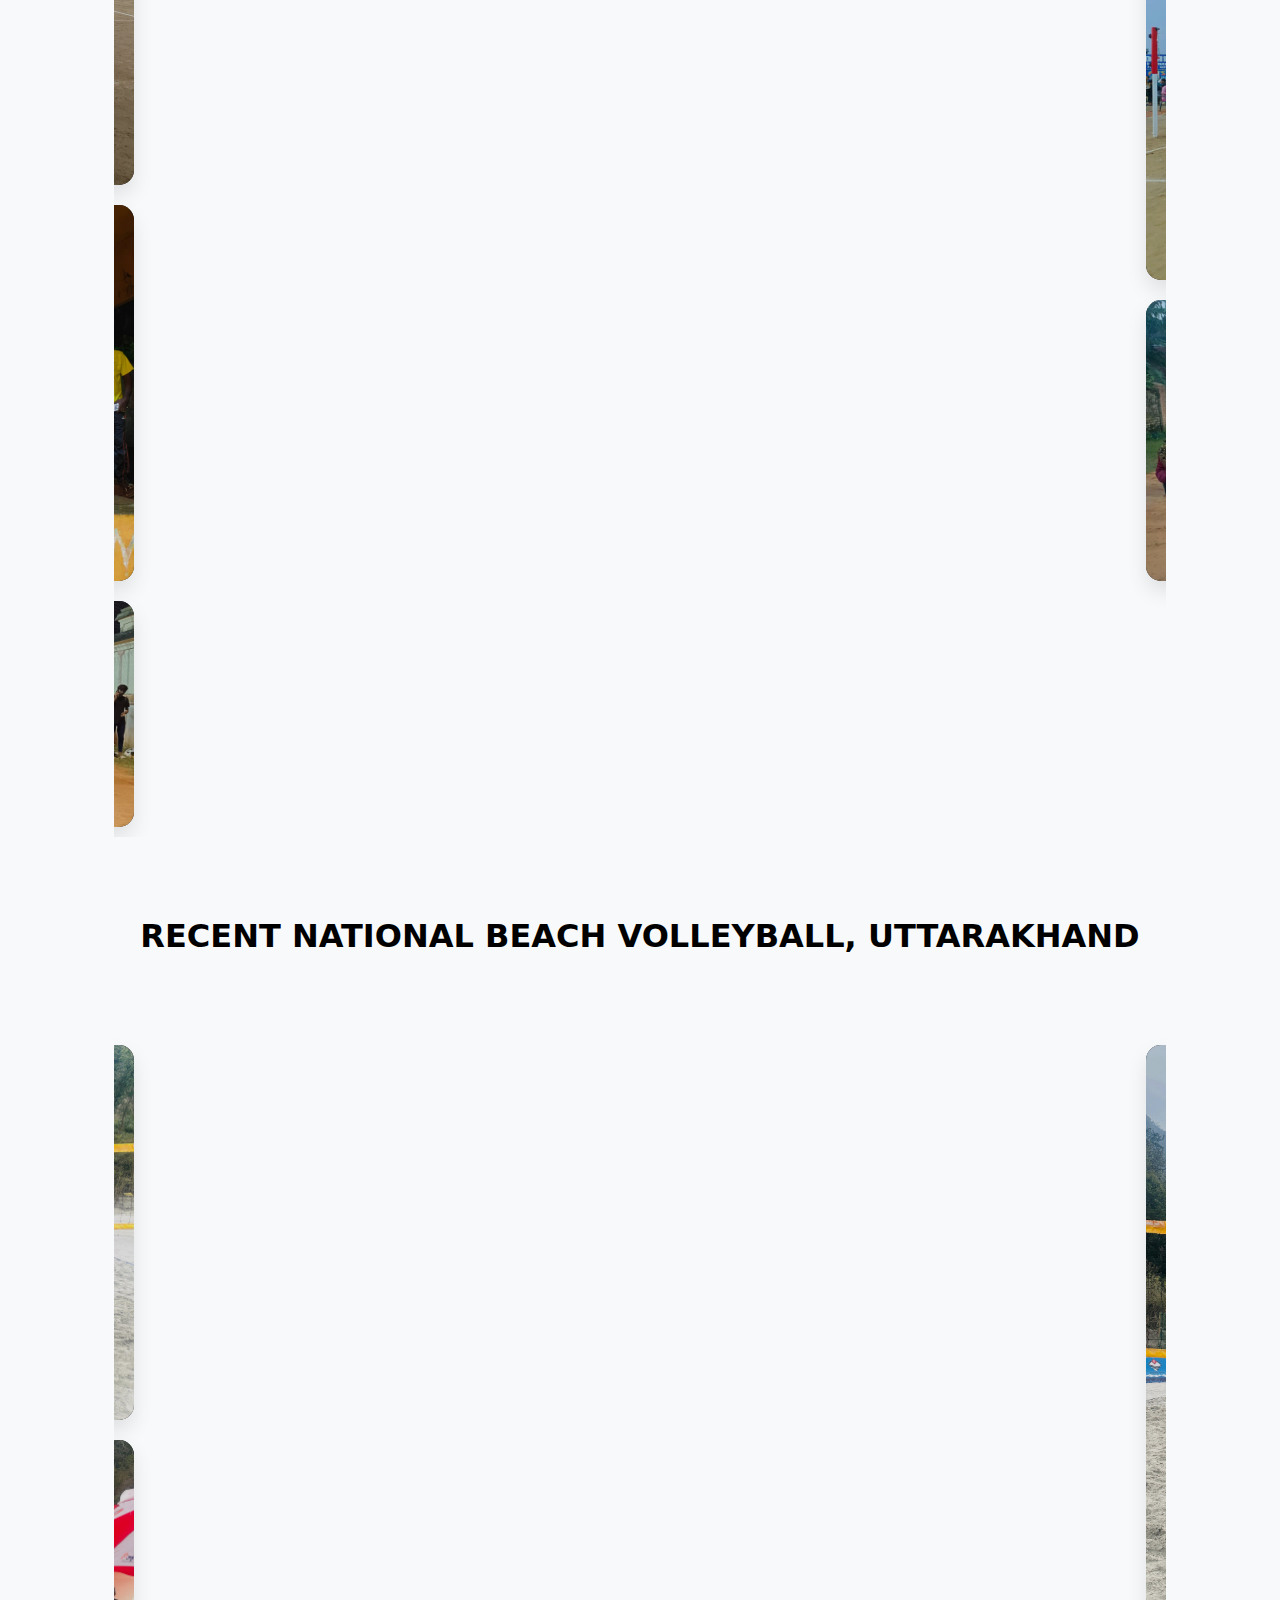
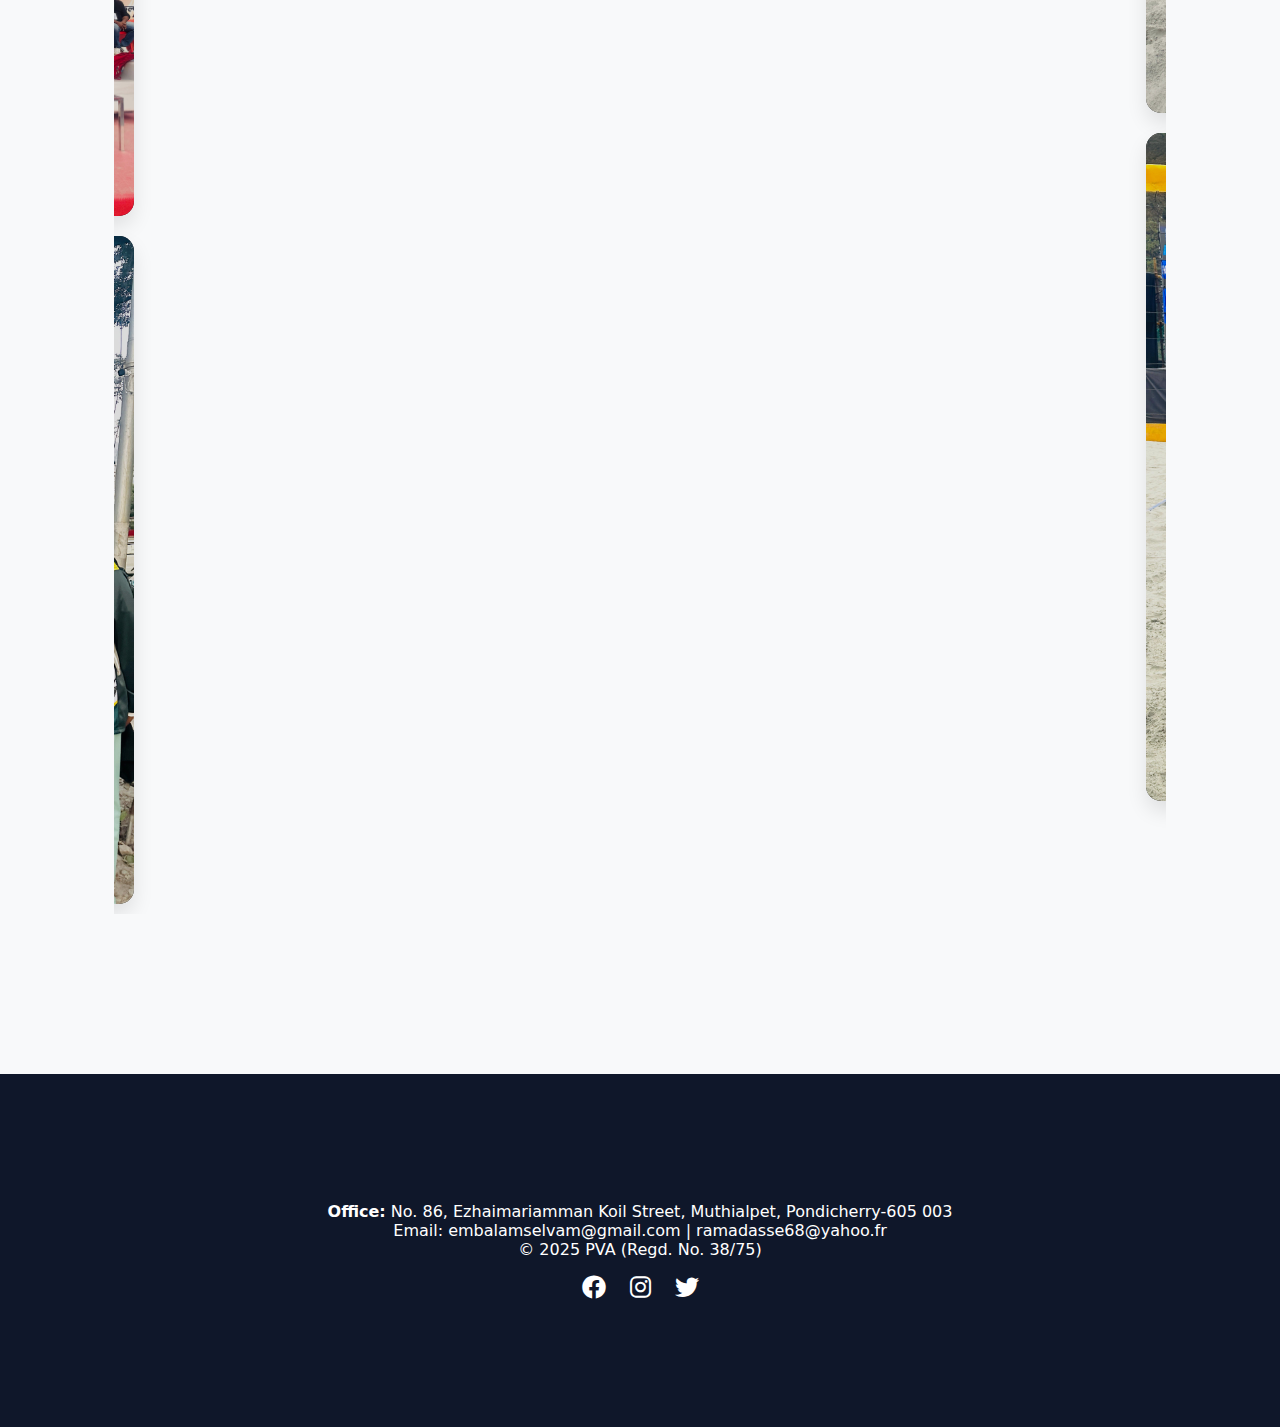
<file: gallery.html>
<!DOCTYPE html>
<html lang="en">
<head>
    <meta charset="UTF-8">
    <meta name="viewport" content="width=device-width, initial-scale=1.0">
    <title>Volleyball Association | Official Site</title>
    <link rel="icon" type="image/png" href="assets/Logo.webp">
    <link rel="stylesheet" href="style.css">
    <link href="https://unpkg.com/aos@2.3.1/dist/aos.css" rel="stylesheet">
    <link rel="stylesheet" href="https://cdnjs.cloudflare.com/ajax/libs/font-awesome/6.0.0/css/all.min.css">
</head>
<body>
    <header>
        <nav class="navbar" data-aos="slide-down">
            <div style="flex-direction: row; display: flex; align-items: center;" data-aos="fade-down" data-aos-duration="2000">
                <img src="assets/Logo.webp" height="50px" width="50px">
                <div class="logo" > Pondicherry <span>Volleyball </span> Association</div>
            </div>
            <ul class="nav-links" id="navLinks">
                <li data-aos="fade-left" data-aos-duration="2000" data-aos-delay="0"><a href="index.html#home">Home</a></li>
                <li data-aos="fade-left" data-aos-duration="2000" ><a href="index.html#aboutus">About Us</a></li>
                <li class="dropdown" data-aos="fade-left" data-aos-duration="2000" data-aos-delay="500">
                    <a href="javascript:void(0)" class="dropbtn">Explore <i class="fas fa-caret-down"></i></a>
                    <div class="dropdown-content">
                        <a href="schedule.html">Schedules</a>
                        <a href="achievements.html">Achievements</a>
                    </div>
                </li>
                <li data-aos="fade-left" data-aos-duration="2000" data-aos-delay="400"><a href="index.html#officials">Officials</a></li>
                <li data-aos="fade-left" data-aos-duration="2000" data-aos-delay="800"><a href="index.html#register">Register</a></li>
            </ul>
            <div class="menu-toggle" id="mobile-menu">
                <i class="fas fa-bars"></i>
            </div>
        </nav>
    </header>

    <section id="home" class="hero-gallery">
        <div class="hero-content">
            <h1 data-aos="zoom-in" data-aos-duration="2000">GALLERY</h1>
            <p data-aos="zoom-in" data-aos-duration="2000">Get To Known More About Us. </p>
        </div>
    </section>

    <section class="gallery-section">
        <h1 style="text-align: center; width: 100%;">PVA TEAMS</h1>
        <div class="container">
            <div class="gallery-grid">
                <div class="gallery-item" data-aos="slide-right" >
                    <img src="assets/TEAM-01.jpg" alt="PVA Coaching Camp">
                    <div class="gallery-caption">
                        <h3>Senior National Men Coaching camp</h3>
                        <p>under Dr. Ebenezer Senior Retd. SAI NIS and FIVB Level-2 Coach</p>
                    </div>
                </div>

                <div class="gallery-item" data-aos="slide-right"  >
                    <img src="assets/TEAM-02.jpg" alt="PVA Leadership">
                    <div class="gallery-caption">
                        <h3>PVA Junior Nationals Girls team 2025</h3>
                    </div>
                </div>
                <div class="gallery-item" data-aos="slide-right"  >
                    <img src="assets/TEAM-05.jpg" alt="PVA Leadership">
                    <div class="gallery-caption">
                        <h3>Selection trials conducted for PVA Senior National Volleyball Championship, Varanasi 2026</h3>
                    </div>
                </div>
                <div class="gallery-item" data-aos="slide-right"  >
                    <img src="assets/TEAM-07.jpg" alt="PVA Leadership">
                    <div class="gallery-caption">
                        <h3>PVA selection trials conducted for Junior Volleyball National Championship, Rajasthan 2025</h3>
                    </div>
                </div>
                <div class="gallery-item" data-aos="slide-left" >
                    <img src="assets/TEAM-04.jpg" alt="Award Ceremony">
                    <div class="gallery-caption">
                        <h3>PVA Junior Volleyball National Boys Team -2025</h3>
                    </div>
                </div>
                <div class="gallery-item" data-aos="slide-left" >
                    <img src="assets/TEAM-03.jpg" alt="Award Ceremony">
                    <div class="gallery-caption">
                        <h3>PVA Junior Nations Boys team -2025</h3>
                    </div>
                </div>
                <div class="gallery-item" data-aos="slide-left" >
                    <img src="assets/TEAM-06.jpg" alt="Award Ceremony">
                    <div class="gallery-caption">
                        <h3>PVA selection trials conducted for Junior Volleyball National Championship, Rajasthan 2025</h3>
                    </div>
                </div>
            </div>
        </div>
        <h1 style="text-align: center; width: 100%;">RECENT NATIONAL BEACH VOLLEYBALL, UTTARAKHAND</h1>
        <div class="container">
            <div class="gallery-grid">
                <div class="gallery-item" data-aos="slide-right" >
                    <img src="assets/NBV-01.jpeg" alt="PVA Coaching Camp">
                    <div class="gallery-caption">
                    </div>
                </div>
                <div class="gallery-item" data-aos="slide-right"  >
                    <img src="assets/NBV-02.jpeg" alt="PVA Leadership">
                    <div class="gallery-caption">
                    </div>
                </div>
                <div class="gallery-item" data-aos="slide-right"  >
                    <img src="assets/NBV-03.jpeg" alt="PVA Leadership">
                    <div class="gallery-caption">
                    </div>
                </div>
                <div class="gallery-item" data-aos="slide-left" >
                    <img src="assets/NBV-04.jpeg" alt="PVA Leadership" height="100%">
                    <div class="gallery-caption">
                    </div>
                </div>
                <div class="gallery-item" data-aos="slide-left" >
                    <img src="assets/NBV-05.jpeg" alt="Award Ceremony">
                    <div class="gallery-caption">
                    </div>
                </div>
            </div>
        </div>
</section>

<footer>
        <div class="footer-content">
        </div>
        <div class="container">
            <p><strong>Office:</strong> No. 86, Ezhaimariamman Koil Street, Muthialpet, Pondicherry-605 003</p>
            <p>Email: embalamselvam@gmail.com | ramadasse68@yahoo.fr</p>
            <p class="copyright">&copy; 2025 PVA (Regd. No. 38/75)</p>
            <div class="socials">
                <i class="fab fa-facebook"></i>
                <i class="fab fa-instagram"></i>
                <i class="fab fa-twitter"></i>
            </div>
        </div>
    </footer>

    <script src="https://unpkg.com/aos@2.3.1/dist/aos.js"></script>
    <script src="script.js"></script>
    <script>
        AOS.init({once:true});
    </script>
</body>
</html>
</file>
<file: style.css>
/* Color Palette */
:root {
    --primary: #0f172a;
    --accent: #fb923c;
    --text-dark: #1e293b;
    --text-light: #f8fafc;
    --gray-bg: #f1f5f9;
}

* {
    margin: 0;
    padding: 0;
    box-sizing: border-box;
    font-family: 'Segoe UI', system-ui, sans-serif;
    user-select: none;
    -webkit-user-select: none;
    -moz-user-select: none;
    -ms-user-select: none;
    -webkit-user-drag: none;
}

img {
    pointer-events: none;
}

input,
textarea {
    user-select: text;
}

html {
    scroll-behavior: smooth;
}

/* Navbar */
.navbar {
    display: flex;
    justify-content: space-around;
    align-items: center;
    padding: 1rem 5%;
    background: var(--primary);
    color: white;
    position: fixed;
    width: 100%;
    z-index: 1000;
}

.logo {
    font-size: 1.5rem;
    font-weight: 800;
    letter-spacing: -1px;
}

span {
    color: var(--accent);
}

.nav-links {
    display: flex;
    list-style: none;
}

.nav-links li {
    padding: 10px;
}

.nav-links li a {
    color: white;
    text-decoration: none;
    padding: 0.5rem 1.2rem;
    font-weight: 500;
    transition: 0.3s;
}

.nav-links li a:hover {
    color: var(--accent);
}

.menu-toggle {
    display: none;
    font-size: 1.5rem;
}

/* Dropdown Container */
.dropdown {
    display: inline-block;
    position: relative;
}

/* Dropdown Content (Hidden by Default) */
.dropdown-content {
    display: none;
    position: absolute;
    border: 1px solid white;
    background-color: #fff;
    /* Match your navbar background */
    min-width: 160px;
    box-shadow: 0px 8px 16px rgba(0, 0, 0, 0.2);
    z-index: 1000;
    border-radius: 4px;
    top: 100%;
    /* Appears right below the link */
    left: 0;
}

/* Links inside the dropdown */
.dropdown-content a {
    color: #333;
    padding: 12px 16px;
    text-decoration: none;
    background-color: var(--primary);
    display: block;
    font-size: 14px;
    transition: background 0.3s;
}

/* Change color on hover */
.dropdown-content a:hover {
    background-color: var(--text-dark);
    color: #007bff;
    /* Use your brand color here */
}

/* Show the dropdown on hover */
.dropdown:hover .dropdown-content {
    display: block;
}

/* Adjust for Mobile (Optional) */
@media screen and (max-width: 768px) {
    .dropdown-content {
        position: static;
        display: block;
        box-shadow: none;
        margin-top: 10px;
        padding-left: 0px;
    }

    .dropdown:hover .dropdown-content {
        display: block;
    }
}

/* Hero */
.hero {
    height: 90vh;
    background: linear-gradient(0deg, rgb(0, 0, 0) 0%, rgba(15, 23, 42, 0.1) 90%), url("assets/bg.jpg");
    background-size: cover;
    background-position: center;
    display: flex;
    align-items: center;
    justify-content: center;
    text-align: center;
    color: white;
    padding: 0 20px;
}

.hero-gallery {
    height: 100vh;
    background: linear-gradient(0deg, rgb(0, 0, 0) 0%, rgba(15, 23, 42, 0.1) 90%), url("assets/bg-gallery.jpg");
    background-size: cover;
    background-position: center;
    display: flex;
    align-items: center;
    justify-content: center;
    text-align: center;
    color: white;
    padding: 0 20px;
    flex-direction: column;
}

.hero-schedule {
    height: 90vh;
    background: linear-gradient(0deg, rgb(0, 0, 0) 0%, rgba(15, 23, 42, 0.1) 90%), url("assets/bg-2.jpg");
    background-size: cover;
    background-position: center;
    display: flex;
    align-items: center;
    justify-content: center;
    text-align: center;
    color: white;
    padding: 0 20px;
}

.hero-gallery h1 {
    font-size: clamp(2.5rem, 8vw, 4.5rem);
    margin-bottom: 0rem;
    background: #00000063;
    text-shadow: #000000 5px 5px 10px;
}

.brush-heading {
  text-align: center;
  margin-top: 1vh;
}

.brush-heading span {
  position: relative;
  display: inline-block;
  font-size: clamp(2.5rem, 8vw, 4.5rem);
  font-weight: 700;
  color: #111;
  padding: 0.4em 0.8em;
  z-index: 1;
}

/* light oil brush stroke */
.brush-heading span::before {
  content: "";
  position: absolute;
  left: -9%;
  top: 60%;
  transform: translateY(-50%) rotate(-1deg);
  width: 118%;
  height: 90%;
  background: url("dry-brush-blue-realistic.svg") no-repeat center;
  background-size: 100% 100%;
  z-index: -1;
  opacity:1;
}


.hero-gallery p {
    font-size: 1.2rem;
    max-width: 700px;
    margin: 0 auto 2rem;
    opacity: 0.9;
    text-shadow: #000000 2px 2px 5px;
    background: #00000063;
}

.hero-schedule h1 {
    font-size: clamp(2.5rem, 8vw, 4.5rem);
    margin-bottom: 1rem;
}

.hero-schedule p {
    font-size: 1.2rem;
    max-width: 700px;
    margin: 0 auto 2rem;
    opacity: 0.9;
}

.hero h1 {
    font-size: clamp(2.5rem, 8vw, 4.5rem);
    margin-bottom: 1rem;
}

.hero p {
    font-size: 1.2rem;
    max-width: 700px;
    margin: 0 auto 2rem;
    opacity: 0.9;
}

.btn-primary {
    background: var(--accent);
    color: white;
    padding: 1rem 2rem;
    text-decoration: none;
    border-radius: 8px;
    font-weight: bold;
    display: inline-block;
    margin: 5px;
    transition: 0.3s;
}

.btn-outline {
    border: 2px solid white;
    color: white;
    padding: 1rem 2rem;
    text-decoration: none;
    border-radius: 8px;
    font-weight: bold;
    display: inline-block;
    margin: 5px;
    transition: 0.3s;
}

.btn-primary:hover {
    background: #e67e22;
}

/* Sections */
.container {
    max-width: 1100px;
    margin: auto;
    padding: 5rem 1.5rem;
}

.section-title {
    text-align: center;
    font-size: 2.5rem;
    color: var(--primary);
    margin-bottom: 3rem;
}

/* About Us Root Section */
.aboutus {
    background: #ffffff;
    overflow: hidden;
    padding: 60px 0;
}

/* Flexbox Container */
.aboutus-container {
    display: flex;
    align-items: center;
    justify-content: center;
    gap: 60px;
    max-width: 1200px;
    margin: 20px auto;
    padding: 10px 20px;
    overflow: hidden;
}

/* Image Styling with Animation */
.aboutus-image {
    flex: 1;
    position: relative;
    z-index: 1;
    display: flex;
    align-items: center;
    justify-content: center;
}

.aboutus-image img {
    width: 100%;
    max-width: 550px;
    height: auto;
    border-radius: 30px;
    box-shadow: 25px 25px 0px rgba(45, 106, 79, 0.1);
    /* Soft PVA Green Shadow */
    animation: float 6s ease-in-out infinite;
    /* Floating effect */
}

.aboutus-image .image {
    width: 100%;
    max-width: 300px;
    height: auto;
    border-radius: 30px;
    box-shadow: 25px 25px 0px rgba(45, 106, 79, 0.1);
    /* Soft PVA Green Shadow */
    animation: float-2 6s ease-in-out infinite;
    /* Floating effect */
}

/* Floating Animation */
@keyframes float {
    0% {
        transform: translatey(0px);
    }

    50% {
        transform: translatey(-20px);
    }

    100% {
        transform: translatey(0px);
    }
}

@keyframes float-2 {
    0% {
        transform: translatey(0px);
    }

    50% {
        transform: translateX(-10px);
    }

    100% {
        transform: translateX(0px);
    }
}

/* Content Area */
.aboutus-content {
    flex: 1;
    overflow: hidden;
}

.registration-no {
    display: inline-block;
    background: rgba(214, 40, 40, 0.1);
    /* Soft PVA Red background */
    color: #d62828;
    /* PVA Red */
    padding: 5px 15px;
    border-radius: 50px;
    font-size: 0.85rem;
    font-weight: 700;
    margin-bottom: 15px;
    letter-spacing: 1px;
}

.section-title {
    font-size: 3rem;
    font-weight: 800;
    color: #1b4332;
    /* Deep PVA Green */
    margin-bottom: 25px;
    line-height: 1.1;
}

.aboutus-content p {
    font-size: 1.15rem;
    line-height: 1.8;
    color: #555;
    margin-bottom: 25px;
}

/* Feature Highlights Grid */
.about-highlights {
    display: grid;
    grid-template-columns: repeat(auto-fit, minmax(200px, 1fr));
    gap: 20px;
    margin-top: 40px;
}

.highlight {
    background: #f8f9fa;
    padding: 15px;
    border-radius: 15px;
    border-left: 5px solid #2d6a4f;
    /* PVA Green */
    display: flex;
    align-items: center;
    gap: 12px;
    font-weight: 600;
    color: #1b4332;
    transition: 0.3s;
}

.highlight:hover {
    background: #2d6a4f;
    color: #fff;
    transform: scale(1.05);
}

/* Responsive Breakpoints */
@media (max-width: 992px) {
    .aboutus-container {
        flex-direction: column-reverse;
        /* Text first on mobile */
        text-align: center;
    }

    .section-title {
        font-size: 2.2rem;
    }

    .aboutus-image img {
        max-width: 100%;
        box-shadow: 15px 15px 0px rgba(45, 106, 79, 0.1);
    }
}

/* .officials-grid {
    display: grid;
    grid-template-columns: repeat(auto-fit, minmax(250px, 0.5fr));
    gap: 40px;
} */
.officials-grid {
    display: flex;
    flex-wrap: wrap;
    justify-content: center;
    /* Centers cards if the row isn't full */
    gap: 30px;
    margin-top: 20px;
    overflow: hidden;
}

/* .card {
    background: var(--white);
    padding: 10px;
    border: 1px solid #ddd;
    border-top: 4px solid var(--pva-green);
    border-radius: 8px;
} */

.officials-grid .card {
    flex: 1 1 300px;
    /* Grows, shrinks, and sets a base width of 300px */
    max-width: 400px;
    /* Prevents cards from getting too wide on desktop */
    background: var(--white);
    padding: 25px;
    border: 1px solid #ddd;
    border-top: 5px solid var(--pva-green);
    border-radius: 12px;
    text-align: center;
    box-shadow: 0 4px 6px rgba(0, 0, 0, 0.05);
}

/* Executive Committee Styling */
.leadership-tier {
    display: grid;
    grid-template-columns: 1fr 1fr 1fr;
    gap: 30px;
    margin-bottom: 40px;
}

.tier-group {
    background: #f1f8f5;
    padding: 20px;
    border-radius: 10px;
    border-left: 4px solid var(--pva-green);
}

.tier-group h3 {
    color: var(--pva-red);
    margin-bottom: 15px;
    font-size: 1.2rem;
    text-transform: uppercase;
}

.tier-group ul {
    list-style: none;
}

.tier-group li {
    padding: 8px 0;
    border-bottom: 1px solid #e0e0e0;
    font-weight: 600;
}

.sub-heading {
    text-align: center;
    color: var(--pva-green);
    margin: 40px 0 20px;
    font-size: 1.8rem;
}

/* new vice president css */

.leadership-container {
    max-width: 1200px;
    margin: 0 auto;
    padding: 20px;
}

.category-label {
    text-align: center;
    color: #2d6a4f;
    /* PVA Green */
    margin: 40px 0 20px;
    font-size: 1.5rem;
    text-transform: uppercase;
    letter-spacing: 2px;
}

.leadership-flex {
    display: flex;
    flex-wrap: wrap;
    gap: 20px;
    justify-content: center;
    overflow: hidden;
}

.profile-card {
    display: flex;
    background: #fff;
    width: 100%;
    max-width: 550px;
    border-radius: 15px;
    overflow: hidden;
    box-shadow: 0 10px 20px rgba(0, 0, 0, 0.05);
    border: 1px solid #f0f0f0;
    transition: 0.3s;
}

.profile-card:hover {
    transform: translateY(-5px);
    box-shadow: 0 15px 30px rgba(45, 106, 79, 0.1);
}

.profile-img {
    width: 180px;
    min-width: 180px;
}


.profile-img img {
    width: 100%;
    height: 100%;
    object-fit: cover;
}

.profile-details {
    padding: 20px;
    display: flex;
    flex-direction: column;
    justify-content: center;
}

.profile-details h4 {
    color: #1b4332;
    margin-bottom: 5px;
    font-size: 1.2rem;
}

.role {
    color: #d62828;
    /* PVA Red */
    font-weight: 700;
    font-size: 0.85rem;
    text-transform: uppercase;
    margin-bottom: 15px;
}

.achievement,
.credentials {
    font-size: 0.9rem;
    color: #555;
    list-style: none;
    padding: 0;
    display: flex;
    flex-direction: column;
}

.credentials li {
    position: relative;
    padding-left: 15px;
    margin-bottom: 5px;
}

.credentials li::before {
    content: "•";
    color: #2d6a4f;
    position: absolute;
    left: 0;
    font-weight: bold;
}

/* Mobile Responsiveness */
@media (max-width: 600px) {
    .profile-card {
        flex-direction: column;
        text-align: center;
    }

    .profile-img {
        width: 100%;
        height: 300px;
    }

    .credentials li {
        padding-left: 0;
    }

    .credentials li::before {
        display: none;
    }
}

/* Container for all cards */
.ec-flex {
    display: flex;
    flex-wrap: wrap;
    gap: 20px;
    justify-content: center;
}

/* Individual Card Style */
.member-card {
    display: flex;
    flex-direction: column;
    /* Stacks elements vertically */
    align-items: center;
    width: 200px;
    min-height: 100px;
    /* Ensures all cards are the same height */
    background: #ffffff;
    border: 1px solid #e2e8f0;
    border-radius: 12px;
    padding: 20px;
    text-align: center;
    transition: transform 0.2s, box-shadow 0.2s;
    box-shadow: 0 4px 6px -1px rgba(0, 0, 0, 0.1);
}

.member-card:hover {
    transform: translateY(-10px);
    box-shadow: 0 10px 15px -3px rgba(0, 0, 0, 0.1);
    border-color: #2d6a4f;
    /* PVA Green */
}

/* Image Container */
.card-image {
    flex: 1;
    /* Takes up available space */
    display: flex;
    align-items: center;
    /* Centers image vertically in the space */
    margin-bottom: 10px;
}

.card-image img {
    max-width: 150px;
    height: 200px;
    object-fit: contain;
}

/* Info Section forced to the bottom */
.card-info {
    margin-top: auto;
    /* Pushes this div to the very bottom of the flex container */
    width: 100%;
    padding-top: 15px;
    border-top: 1px solid #f1f5f9;
}

.member-name {
    font-weight: 600;
    color: #1e293b;
    /* Dark Slate */
    font-size: 0.95rem;
    line-height: 1.4;
}

.member-name small {
    display: block;
    /* Puts titles on a new line */
    color: #64748b;
    font-weight: 400;
}

.ec-grid {
    display: grid;
    grid-template-columns: repeat(auto-fill, minmax(220px, 1fr));
    gap: 15px;
}

.ec-item {
    background: white;
    padding: 15px;
    text-align: center;
    border: 1px solid #eee;
    border-radius: 5px;
    box-shadow: 0 2px 5px rgba(0, 0, 0, 0.05);
    transition: transform 0.2s;
}

/* .ec-item:hover {
    transform: translateY(-3px);
    border-color: var(--pva-green);
} */

/* Responsive fix for EC */
@media (max-width: 768px) {
    .leadership-tier {
        grid-template-columns: 1fr;
    }
}

.bg-light {
    background: var(--light-gray);
}

.status-msg {
    margin-bottom: 20px;
    font-style: italic;
    color: #555;
}

.table-container {
    overflow-x: auto;
}

table {
    width: 100%;
    border-collapse: collapse;
    background: white;
}

th {
    background: var(--pva-green);
    color: white;
    padding: 12px;
    text-align: left;
}

td {
    padding: 12px;
    border-bottom: 1px solid #ddd;
}

/* Table */
.table-container {
    overflow-x: auto;
    border-radius: 12px;
    box-shadow: 0 10px 15px -3px rgba(0, 0, 0, 0.1);
}

table {
    width: 100%;
    border-collapse: collapse;
    background: white;
}

th,
td {
    padding: 1.2rem;
    text-align: left;
    border-bottom: 1px solid #e2e8f0;
}

th {
    background: var(--primary);
    color: white;
    text-transform: uppercase;
    font-size: 0.8rem;
}

/* Form */
.registration-section {
    background: var(--gray-bg);
}

.contact-form {
    max-width: 600px;
    margin: auto;
    display: flex;
    flex-direction: column;
    gap: 1rem;
}

.form-row {
    display: grid;
    grid-template-columns: 1fr 1fr;
    gap: 1rem;
}

input,
select,
textarea {
    padding: 1rem;
    border: 1px solid #cbd5e1;
    border-radius: 8px;
    width: 100%;
    font-size: 1rem;
}

.btn-submit {
    background: var(--primary);
    color: white;
    border: none;
    padding: 1rem;
    border-radius: 8px;
    cursor: pointer;
    font-weight: bold;
    font-size: 1.1rem;
    transition: 0.3s;
}

.btn-submit:hover {
    background: #334155;
}

/* Footer */
footer {
    background: var(--primary);
    color: white;
    padding: 3rem 0;
    text-align: center;
}

.socials {
    margin-top: 1rem;
    font-size: 1.5rem;
    display: flex;
    justify-content: center;
    gap: 1.5rem;
}

/* Responsive */
@media (max-width: 768px) {
    .menu-toggle {
        display: block;
    }

    .nav-links {
        display: none;
        position: absolute;
        top: 90px;
        left: 0;
        width: 100%;
        background: var(--primary);
        flex-direction: column;
        padding: 2rem 0;
    }

    .nav-links.active {
        display: flex;
    }

    .form-row {
        grid-template-columns: 1fr;
    }
}


/* Gallery media css */
.gallery-section {
    padding: 80px 0;
    background: #f8f9fa;
    overflow: hidden;
}

.gallery-grid {
    display: columns;
    /* Modern Masonry Layout */
    column-count: 2;
    column-gap: 10px;
    max-width: 1200px;
    margin: 0 auto;
    padding: 10px 20px;
    overflow: hidden;
}

.gallery-item {
    break-inside: avoid;
    margin-bottom: 20px;
    position: relative;
    overflow: hidden;
    border-radius: 15px;
    background: #000;
    box-shadow: 0 10px 20px rgba(0, 0, 0, 0.1);
}

.gallery-item img {
    width: 100%;
    display: block;
    transition: transform 0.5s ease;
    opacity: 0.9;
}

/* Caption Overlay */
.gallery-caption {
    position: absolute;
    bottom: 0;
    left: 0;
    right: 0;
    background: linear-gradient(transparent, var(--primary));
    /* PVA Green Gradient */
    padding: 20px;
    color: #fff;
    transform: translateY(100%);
    transition: transform 0.4s ease;
}

.gallery-caption h3 {
    font-size: 1.2rem;
    color: #fb923c;
    /* Accent color */
    margin-bottom: 5px;
}

.gallery-caption p {
    font-size: 0.9rem;
    line-height: 1.4;
    opacity: 0.9;
}

/* Hover Effects */
.gallery-item:hover img {
    transform: scale(1.1);
    opacity: 0.7;
}

.gallery-item:hover .gallery-caption {
    transform: translateY(0);
}

/* Responsive Grid */
@media (max-width: 992px) {
    .gallery-grid {
        column-count: 2;
    }
}

@media (max-width: 600px) {
    .gallery-grid {
        column-count: 1;
    }
}
</file>
